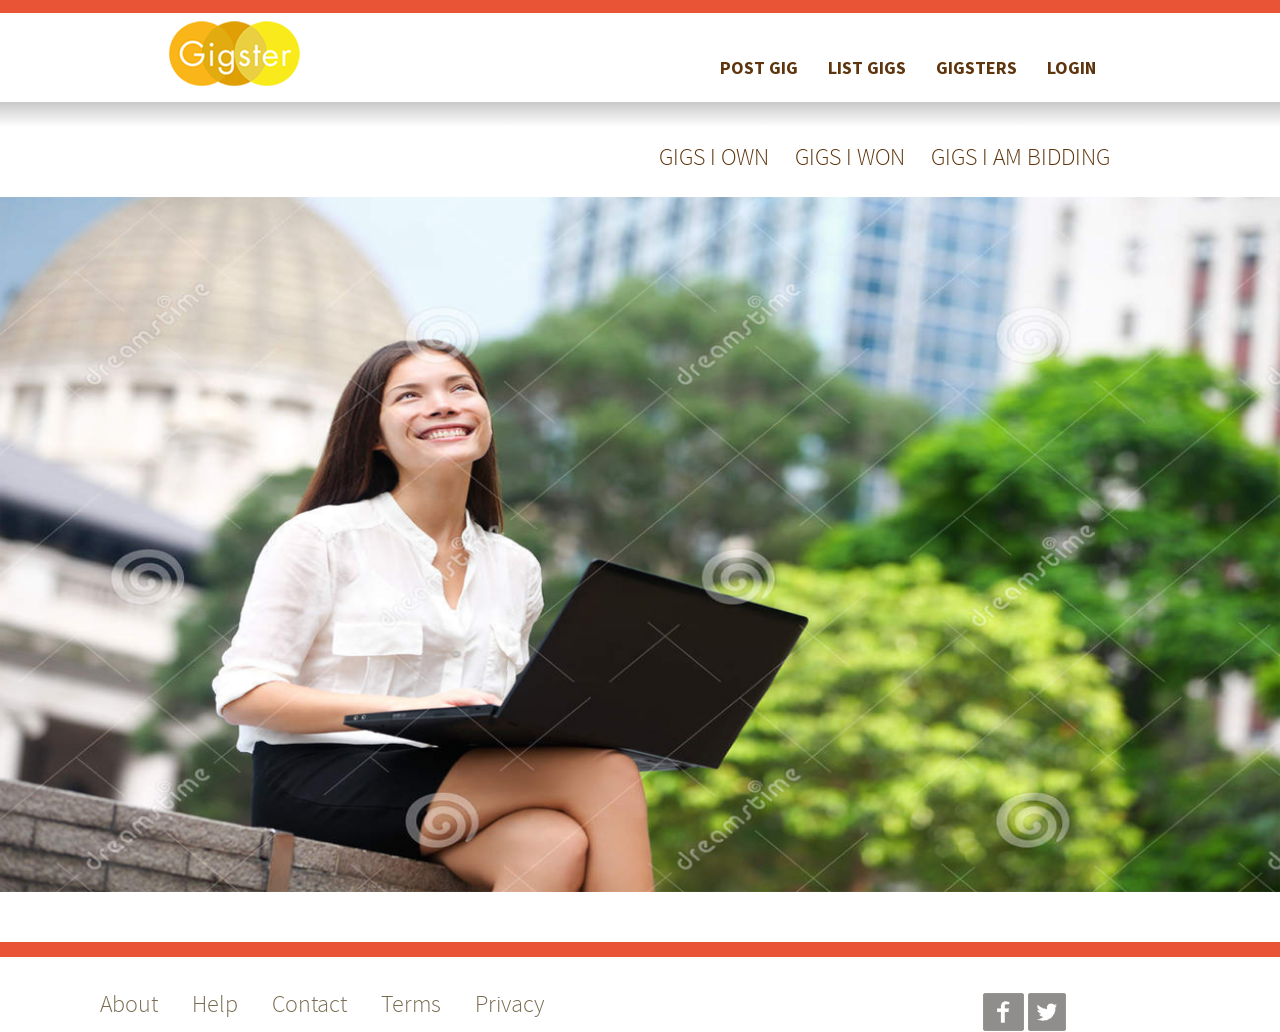
<file: web/index.html>
<!DOCTYPE html>
<html lang="en">
  <head>
    <meta charset="utf-8">
    <meta http-equiv="X-UA-Compatible" content="IE=edge">
    <meta name="viewport" content="width=device-width, initial-scale=1">
    <title>Home</title>

    <!-- Bootstrap -->   
    <link href='http://fonts.googleapis.com/css?family=Source+Sans+Pro:700' rel='stylesheet' type='text/css'>
    <link href="css/bootstrap.min.css" rel="stylesheet"> 
     <link href="css/style.css" rel="stylesheet">  
      <link href="styles/glDatePicker.default.css" rel="stylesheet" type="text/css">

    <!-- HTML5 Shim and Respond.js IE8 support of HTML5 elements and media queries -->
    <!-- WARNING: Respond.js doesn't work if you view the page via file:// -->
    <!--[if lt IE 9]>
      <script src="https://oss.maxcdn.com/html5shiv/3.7.2/html5shiv.min.js"></script>
      <script src="https://oss.maxcdn.com/respond/1.4.2/respond.min.js"></script>
    <![endif]-->
  </head>
  <body>
    <header>      
      <div class="container">
        <div class="row">
          <div class="col-md-4">
            <a href="index.html"><img src="images/logo.png"></a>
          </div>
          <div class="col-md-8">
              <div class="collapse navbar-collapse" id="bs-example-navbar-collapse-1">
                <ul class="nav navbar-nav navbar-right">
                      <li><a data-toggle="modal" href="#postgigmodel">POST GIG</a></li>
                      <li><a href="giglist.html">LIST GIGS</a></li>
                      <li><a href="gigsters.html">GIGSTERS</a></li>
                      <li><a data-toggle="modal" href="#loginmodel" >LOGIN</a></li>                                            
                 </ul>
              </div>
          </div>
          <div class="clearfix"></div> 
        </div>
      </div>
    </header>
        <div id="grad"></div>
    <section class="container">
      <ul id="profilemenu">
        <li><a href="mygigs-Bidding.html">GIGS I OWN</a></li>
        <li><a href="myassignment.html">GIGS I WON</a></li>
        <li><a href="profile.html">GIGS I AM BIDDING</a></li>                              
      </ul>

    </section>


    <div id="imgback">
      <img src="images/womenlap.jpg">
    </div>

<!-- start postgig popup -->
    <!-- Modal code -->

   <!--  <button class="btn btn-primary" data-toggle="modal" data-target=".bs-example-modal-lg">Large modal</button>
 -->
  <div id="postgigmodel" class="modal fade  bs-example-modal-lg modelw " tabindex="-1" role="dialog" aria-labelledby="postgigmodel" aria-hidden="true">
    <div class="modal-dialog modal-lg">
      <div class="modal-content">
      
        <section class="postgigform ">                       
         <h2 id="login1">Post a Gig </h2>    
            <h2 class="source">Post a new Gig for free. Invite Gigsters to bid on your gig.</h2>                          
            
          <form class="form-horizontal postgigforminner " role="form">
            <div class="form-group">
              <label for="creategig" class="col-sm-2 control-label labelb">Title</label>
              <div class="col-sm-10"> 
                <input type="text" class="form-control" id="creategig" placeholder="Looking for a marriage photographer" >
              </div>
            </div>
            <div class="form-group">
              <label for="gigdescription" class="col-sm-2 control-label dis ">Description</label>
              <div class="col-sm-10">
                <textarea class="form-control" id="gigdescription" placeholder="Describe your gig" row="5" column="10"></textarea>  
              </div>
            </div>
            <h2 class="loginlead"> Would you like the job to be hourly or fixed ?</h2>
            <div class="form-group">
              <div class=" col-sm-10 ">
                <label class="radio-inline">
                  <input type="radio" name="inlineRadioOptions"  value="option1"> Hourly
                </label>
                <label class="radio-inline">
                  <input type="radio" name="inlineRadioOptions"  value="option2">Fixed Price
                </label>                
              </div>
            </div>
            <h2 class="loginlead">Whats the best hourly pricing you intend to pay ?</h2>
            <div class="form-group">
              <div class="col-sm-10">
                <input style="width:30%" type="text" class="form-control"  placeholder="">
              </div>
            </div>
            <h2 class="loginlead">Enter expiry date of your Gig</h2>
            <input type="text" id="mydate" gldp-id="mydate" style="width:30%" />
   					 <div gldp-el="mydate"
         					style="width:400px; height:300px; position:absolute; top:70px; left:100px;">
   					 </div>

            <h2 class="loginlead"> Would you like to invite any Gigster’s for your project ?</h2>
            <div class="form-group">
              <div class="col-sm-10 ">
                <label class="radio-inline">
                  <input type="radio" name="inlineRadioOptions"  value="option1"> Yes
                </label>
                <label class="radio-inline">
                  <input type="radio" name="inlineRadioOptions"  value="option2">No
                </label>                   
              </div>            
              </div>
               <button type="submit" class="btn btn-warning">Post Gig</button>
            </div>


            <div class="form-group submit">
              <div class="col-sm-offset-2 col-sm-10">

                
            </div>

          </form>
      
    </section>
      </div>
    </div>
  </div>

<!-- close postgig popup -->
<!-- start login popup -->
    <div id="loginmodel" class="modal fade  bs-example-modal-lg" tabindex="-1" role="dialog" aria-labelledby="postgigmodel" aria-hidden="true">
      <div class="modal-dialog modal-lg">
        <div class="modal-content">          
    <div class="container modelb">
      <div class="row loginxyz">
      <h2 id="login">Login </h2>    
            <h2 class="socialacc create1">Create an account using any of your social profiles.</h2>
            <h2 class="socialacc">Sign Up for a free account Now.</h2>

          <div class="col-md-12">
           <div id="logjpg"><img src="images/page1.jpg"></div>
          </div>
          </div> 
  </div>
</div>
</div>
</div>
<!-- close login popup -->
    <footer>
      <div>
          <div class="col-md-8">              
                    <ul class="footernav">
                          <li><a href="#">About</a></li>
                          <li><a href="#">Help</a></li>
                          <li><a href="#">Contact</a></li>
                          <li><a href="#">Terms</a></li>
                          <li><a href="#">Privacy</a></li>                      
                     </ul>             
          </div>        
              <div class="col-md-4">  
                 <div id="footerimages">
                  <img src="images/facebook.png">  <img src="images/twitter.png">
                 </div>        
              </div>          
       </div>
    </footer>

  <!-- jQuery (necessary for Bootstrap's JavaScript plugins) -->
    
    <!-- Include all compiled plugins (below), or include individual files as needed -->
    <script src="js/jquery.min.js"></script>
    <script src="js/bootstrap.min.js"></script>
    <script src="glDatePicker.min.js"></script>

    <script type="text/javascript">
        $(window).load(function()
        {
            $('input').glDatePicker();
        });
    </script>
  </body>
</html>
</file>
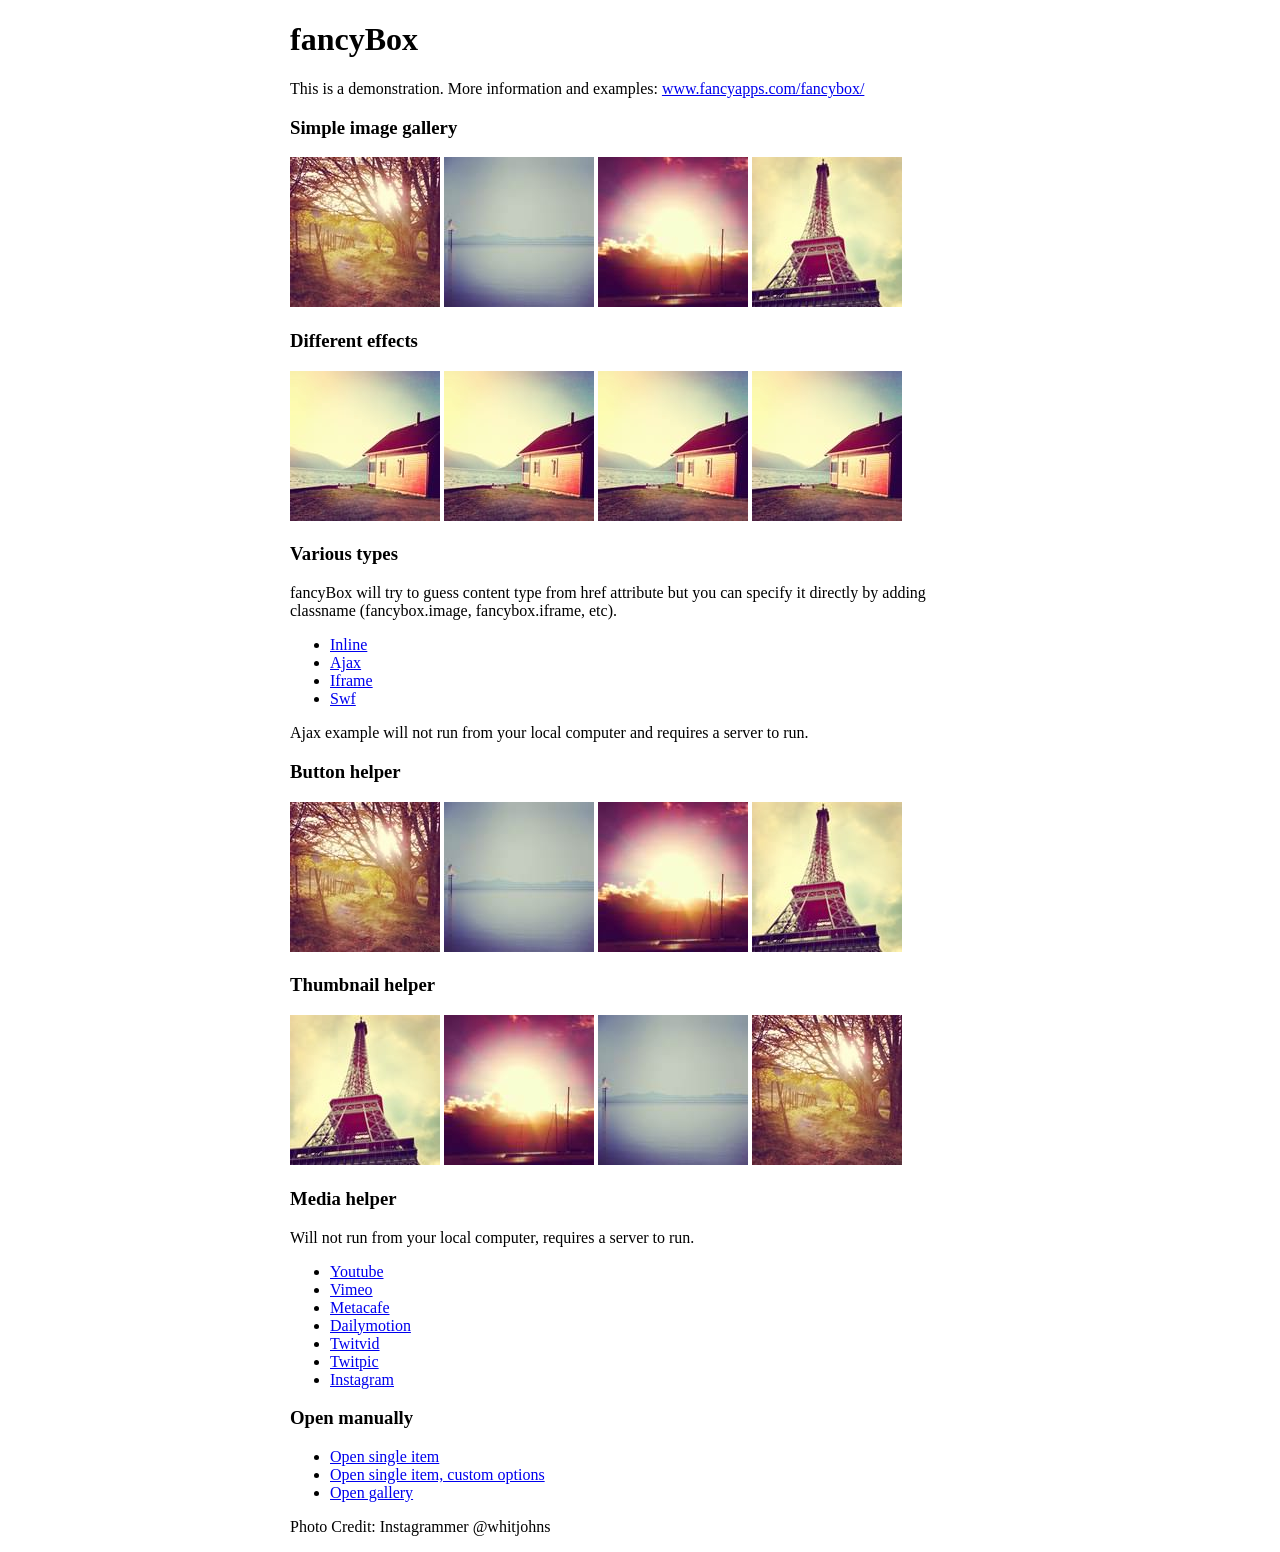
<file: js/plugins/fancybox/demo/index.html>
<!DOCTYPE html>
<html>
<head>
	<title>fancyBox - Fancy jQuery Lightbox Alternative | Demonstration</title>
	<meta http-equiv="Content-Type" content="text/html; charset=UTF-8" />

	<!-- Add jQuery library -->
	<script type="text/javascript" src="../lib/jquery-1.10.1.min.js"></script>

	<!-- Add mousewheel plugin (this is optional) -->
	<script type="text/javascript" src="../lib/jquery.mousewheel-3.0.6.pack.js"></script>

	<!-- Add fancyBox main JS and CSS files -->
	<script type="text/javascript" src="../source/jquery.fancybox.js?v=2.1.5"></script>
	<link rel="stylesheet" type="text/css" href="../source/jquery.fancybox.css?v=2.1.5" media="screen" />

	<!-- Add Button helper (this is optional) -->
	<link rel="stylesheet" type="text/css" href="../source/helpers/jquery.fancybox-buttons.css?v=1.0.5" />
	<script type="text/javascript" src="../source/helpers/jquery.fancybox-buttons.js?v=1.0.5"></script>

	<!-- Add Thumbnail helper (this is optional) -->
	<link rel="stylesheet" type="text/css" href="../source/helpers/jquery.fancybox-thumbs.css?v=1.0.7" />
	<script type="text/javascript" src="../source/helpers/jquery.fancybox-thumbs.js?v=1.0.7"></script>

	<!-- Add Media helper (this is optional) -->
	<script type="text/javascript" src="../source/helpers/jquery.fancybox-media.js?v=1.0.6"></script>

	<script type="text/javascript">
		$(document).ready(function() {
			/*
			 *  Simple image gallery. Uses default settings
			 */

			$('.fancybox').fancybox();

			/*
			 *  Different effects
			 */

			// Change title type, overlay closing speed
			$(".fancybox-effects-a").fancybox({
				helpers: {
					title : {
						type : 'outside'
					},
					overlay : {
						speedOut : 0
					}
				}
			});

			// Disable opening and closing animations, change title type
			$(".fancybox-effects-b").fancybox({
				openEffect  : 'none',
				closeEffect	: 'none',

				helpers : {
					title : {
						type : 'over'
					}
				}
			});

			// Set custom style, close if clicked, change title type and overlay color
			$(".fancybox-effects-c").fancybox({
				wrapCSS    : 'fancybox-custom',
				closeClick : true,

				openEffect : 'none',

				helpers : {
					title : {
						type : 'inside'
					},
					overlay : {
						css : {
							'background' : 'rgba(238,238,238,0.85)'
						}
					}
				}
			});

			// Remove padding, set opening and closing animations, close if clicked and disable overlay
			$(".fancybox-effects-d").fancybox({
				padding: 0,

				openEffect : 'elastic',
				openSpeed  : 150,

				closeEffect : 'elastic',
				closeSpeed  : 150,

				closeClick : true,

				helpers : {
					overlay : null
				}
			});

			/*
			 *  Button helper. Disable animations, hide close button, change title type and content
			 */

			$('.fancybox-buttons').fancybox({
				openEffect  : 'none',
				closeEffect : 'none',

				prevEffect : 'none',
				nextEffect : 'none',

				closeBtn  : false,

				helpers : {
					title : {
						type : 'inside'
					},
					buttons	: {}
				},

				afterLoad : function() {
					this.title = 'Image ' + (this.index + 1) + ' of ' + this.group.length + (this.title ? ' - ' + this.title : '');
				}
			});


			/*
			 *  Thumbnail helper. Disable animations, hide close button, arrows and slide to next gallery item if clicked
			 */

			$('.fancybox-thumbs').fancybox({
				prevEffect : 'none',
				nextEffect : 'none',

				closeBtn  : false,
				arrows    : false,
				nextClick : true,

				helpers : {
					thumbs : {
						width  : 50,
						height : 50
					}
				}
			});

			/*
			 *  Media helper. Group items, disable animations, hide arrows, enable media and button helpers.
			*/
			$('.fancybox-media')
				.attr('rel', 'media-gallery')
				.fancybox({
					openEffect : 'none',
					closeEffect : 'none',
					prevEffect : 'none',
					nextEffect : 'none',

					arrows : false,
					helpers : {
						media : {},
						buttons : {}
					}
				});

			/*
			 *  Open manually
			 */

			$("#fancybox-manual-a").click(function() {
				$.fancybox.open('1_b.jpg');
			});

			$("#fancybox-manual-b").click(function() {
				$.fancybox.open({
					href : 'iframe.html',
					type : 'iframe',
					padding : 5
				});
			});

			$("#fancybox-manual-c").click(function() {
				$.fancybox.open([
					{
						href : '1_b.jpg',
						title : 'My title'
					}, {
						href : '2_b.jpg',
						title : '2nd title'
					}, {
						href : '3_b.jpg'
					}
				], {
					helpers : {
						thumbs : {
							width: 75,
							height: 50
						}
					}
				});
			});


		});
	</script>
	<style type="text/css">
		.fancybox-custom .fancybox-skin {
			box-shadow: 0 0 50px #222;
		}

		body {
			max-width: 700px;
			margin: 0 auto;
		}
	</style>
</head>
<body>
	<h1>fancyBox</h1>

	<p>This is a demonstration. More information and examples: <a href="http://fancyapps.com/fancybox/">www.fancyapps.com/fancybox/</a></p>

	<h3>Simple image gallery</h3>
	<p>
		<a class="fancybox" href="1_b.jpg" data-fancybox-group="gallery" title="Lorem ipsum dolor sit amet"><img src="1_s.jpg" alt="" /></a>

		<a class="fancybox" href="2_b.jpg" data-fancybox-group="gallery" title="Etiam quis mi eu elit temp"><img src="2_s.jpg" alt="" /></a>

		<a class="fancybox" href="3_b.jpg" data-fancybox-group="gallery" title="Cras neque mi, semper leon"><img src="3_s.jpg" alt="" /></a>

		<a class="fancybox" href="4_b.jpg" data-fancybox-group="gallery" title="Sed vel sapien vel sem uno"><img src="4_s.jpg" alt="" /></a>
	</p>

	<h3>Different effects</h3>
	<p>
		<a class="fancybox-effects-a" href="5_b.jpg" title="Lorem ipsum dolor sit amet, consectetur adipiscing elit"><img src="5_s.jpg" alt="" /></a>

		<a class="fancybox-effects-b" href="5_b.jpg" title="Lorem ipsum dolor sit amet, consectetur adipiscing elit"><img src="5_s.jpg" alt="" /></a>

		<a class="fancybox-effects-c" href="5_b.jpg" title="Lorem ipsum dolor sit amet, consectetur adipiscing elit"><img src="5_s.jpg" alt="" /></a>

		<a class="fancybox-effects-d" href="5_b.jpg" title="Lorem ipsum dolor sit amet, consectetur adipiscing elit"><img src="5_s.jpg" alt="" /></a>
	</p>

	<h3>Various types</h3>
	<p>
		fancyBox will try to guess content type from href attribute but you can specify it directly by adding classname (fancybox.image, fancybox.iframe, etc).
	</p>
	<ul>
		<li><a class="fancybox" href="#inline1" title="Lorem ipsum dolor sit amet">Inline</a></li>
		<li><a class="fancybox fancybox.ajax" href="ajax.txt">Ajax</a></li>
		<li><a class="fancybox fancybox.iframe" href="iframe.html">Iframe</a></li>
		<li><a class="fancybox" href="http://www.adobe.com/jp/events/cs3_web_edition_tour/swfs/perform.swf">Swf</a></li>
	</ul>

	<div id="inline1" style="width:400px;display: none;">
		<h3>Etiam quis mi eu elit</h3>
		<p>
			Lorem ipsum dolor sit amet, consectetur adipiscing elit. Etiam quis mi eu elit tempor facilisis id et neque. Nulla sit amet sem sapien. Vestibulum imperdiet porta ante ac ornare. Nulla et lorem eu nibh adipiscing ultricies nec at lacus. Cras laoreet ultricies sem, at blandit mi eleifend aliquam. Nunc enim ipsum, vehicula non pretium varius, cursus ac tortor. Vivamus fringilla congue laoreet. Quisque ultrices sodales orci, quis rhoncus justo auctor in. Phasellus dui eros, bibendum eu feugiat ornare, faucibus eu mi. Nunc aliquet tempus sem, id aliquam diam varius ac. Maecenas nisl nunc, molestie vitae eleifend vel, iaculis sed magna. Aenean tempus lacus vitae orci posuere porttitor eget non felis. Donec lectus elit, aliquam nec eleifend sit amet, vestibulum sed nunc.
		</p>
	</div>

	<p>
		Ajax example will not run from your local computer and requires a server to run.
	</p>

	<h3>Button helper</h3>
	<p>
		<a class="fancybox-buttons" data-fancybox-group="button" href="1_b.jpg"><img src="1_s.jpg" alt="" /></a>

		<a class="fancybox-buttons" data-fancybox-group="button" href="2_b.jpg"><img src="2_s.jpg" alt="" /></a>

		<a class="fancybox-buttons" data-fancybox-group="button" href="3_b.jpg"><img src="3_s.jpg" alt="" /></a>

		<a class="fancybox-buttons" data-fancybox-group="button" href="4_b.jpg"><img src="4_s.jpg" alt="" /></a>
	</p>

	<h3>Thumbnail helper</h3>
	<p>
		<a class="fancybox-thumbs" data-fancybox-group="thumb" href="4_b.jpg"><img src="4_s.jpg" alt="" /></a>

		<a class="fancybox-thumbs" data-fancybox-group="thumb" href="3_b.jpg"><img src="3_s.jpg" alt="" /></a>

		<a class="fancybox-thumbs" data-fancybox-group="thumb" href="2_b.jpg"><img src="2_s.jpg" alt="" /></a>

		<a class="fancybox-thumbs" data-fancybox-group="thumb" href="1_b.jpg"><img src="1_s.jpg" alt="" /></a>
	</p>

	<h3>Media helper</h3>
	<p>
		Will not run from your local computer, requires a server to run.
	</p>

	<ul>
		<li><a class="fancybox-media" href="http://www.youtube.com/watch?v=opj24KnzrWo">Youtube</a></li>
		<li><a class="fancybox-media" href="http://vimeo.com/47480346">Vimeo</a></li>
		<li><a class="fancybox-media" href="http://www.metacafe.com/watch/7635964/">Metacafe</a></li>
		<li><a class="fancybox-media" href="http://www.dailymotion.com/video/xoeylt_electric-guest-this-head-i-hold_music">Dailymotion</a></li>
		<li><a class="fancybox-media" href="http://twitvid.com/QY7MD">Twitvid</a></li>
		<li><a class="fancybox-media" href="http://twitpic.com/7p93st">Twitpic</a></li>
		<li><a class="fancybox-media" href="http://instagr.am/p/IejkuUGxQn">Instagram</a></li>
	</ul>

	<h3>Open manually</h3>
	<ul>
		<li><a id="fancybox-manual-a" href="javascript:;">Open single item</a></li>
		<li><a id="fancybox-manual-b" href="javascript:;">Open single item, custom options</a></li>
		<li><a id="fancybox-manual-c" href="javascript:;">Open gallery</a></li>
	</ul>

	<p>
		Photo Credit: Instagrammer @whitjohns
	</p>
</body>
</html>
</file>
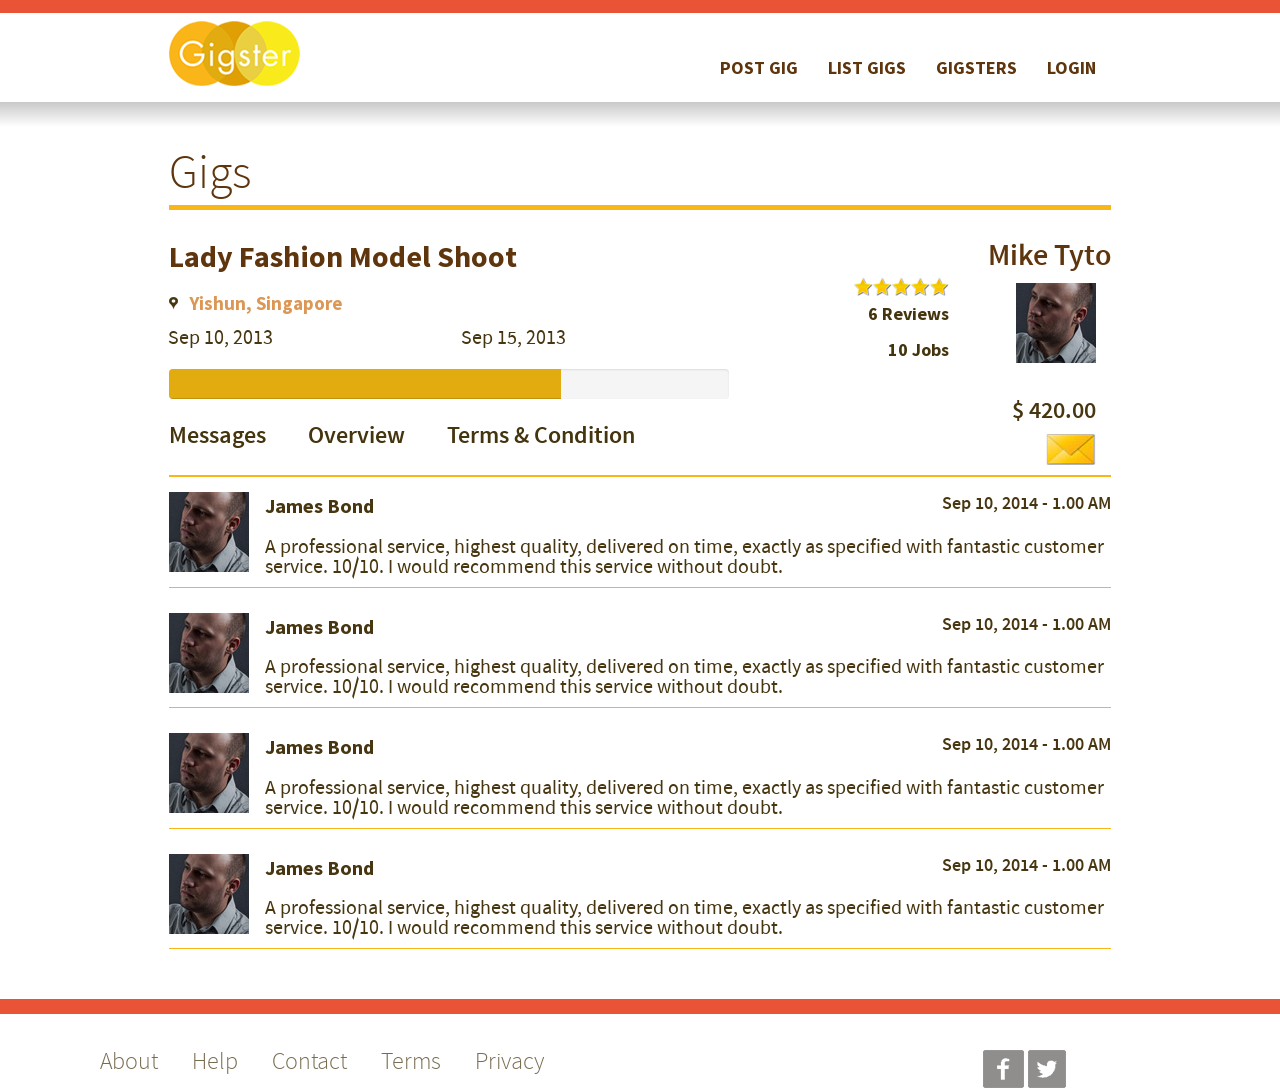
<file: web/assignment.html>
<!DOCTYPE html>
<html lang="en">
  <head>
    <meta charset="utf-8">
    <meta http-equiv="X-UA-Compatible" content="IE=edge">
    <meta name="viewport" content="width=device-width, initial-scale=1">
    <title>Assignment-details</title>

    <!-- Bootstrap -->   
    <link href='http://fonts.googleapis.com/css?family=Source+Sans+Pro:700' rel='stylesheet' type='text/css'>
    <link href="css/bootstrap.min.css" rel="stylesheet"> 
     <link href="css/style.css" rel="stylesheet">  

    <!-- HTML5 Shim and Respond.js IE8 support of HTML5 elements and media queries -->
    <!-- WARNING: Respond.js doesn't work if you view the page via file:// -->
    <!--[if lt IE 9]>
      <script src="https://oss.maxcdn.com/html5shiv/3.7.2/html5shiv.min.js"></script>
      <script src="https://oss.maxcdn.com/respond/1.4.2/respond.min.js"></script>
    <![endif]-->
  </head>
  <body>
    <header>      
      <div class="container">
        <div class="row">
          <div class="col-md-4">
            <img src="images/logo.png">
          </div>
          <div class="col-md-8">
              <div class="collapse navbar-collapse" id="bs-example-navbar-collapse-1">
                <ul class="nav navbar-nav navbar-right">
                      <li class="active"><a href="#">POST GIG</a></li>
                      <li><a href="#">LIST GIGS</a></li>
                      <li><a href="http://gigster2.fountaintechies.com/gigsters.html">GIGSTERS</a></li>
                      <li><a href="#">LOGIN</a></li>                      
                 </ul>
              </div>
          </div>
          <div class="clearfix"></div> 
        </div>
      </div>
    </header>
    <div id="grad"></div>

    <section class="container">
      <h2 id="giglog">Gigs</h2>
      
      <div class="row">
         <div class="col-md-8">
            <h2 id="giglisth2">Lady Fashion Model Shoot</h2>
            <h2 id="map">Yishun, Singapore</h2>
              <div class="col-md-4"><span id="datefirst">Sep 10, 2013</span></div>
              <div class="col-md-8"><span id="datesecond">Sep 15, 2013<span></div> 
               <div class="progress progressbar">
             <div class="progress-bar" role="progressbar" aria-valuenow="100" aria-valuemin="0" aria-valuemax="100" style="width: 70%;">
                <span class="sr-only">100% Complete</span>
             </div>
         </div>
              <span class="threeword">Messages</span><span class="threeword">Overview</span><span class="threeword">Terms & Condition</span>          
          </div>
         <div class="col-md-4 giginnerimg">
                 <h2 class="mikename">Mike Tyto</h2>

              <div class="col-md-6 start">
                   <img src="images/star.png">
                   <h4>6 Reviews</h4>
                   <h4>10 Jobs</h4>
              </div>
              <div class="col-md-6">                 
                   <img src="images/person1.jpg">
                    <h4 id="assigndoller">$ 420.00</h4>
                    <img src="images/mail.jpg">
              </div>

            <!-- <button type="button" class="btn btn-warning">Bid</button>     -->       
         </div>
         <div class="clearline"></div>
      </div>  
      <div class="row firstdinner">
        <div class="col-md-1">
          <img src="images/person1.jpg">
        </div>
        <div class="col-md-11">
         <span id="bond">James Bond</span> <span class="h3inner">Sep 10, 2014 - 1.00 AM</span>
         <p class="james">A professional service, highest quality, delivered on time, exactly as specified 
          with fantastic customer service. 10/10. I would recommend this service without doubt.</p> 
        </div>
         <div class="clearfirst"></div>
      </div>  
      <div class="row secondinner">
        <div class="col-md-1">
          <img src="images/person1.jpg">
        </div>
        <div class="col-md-11">
         <span id="bond">James Bond</span> <span class="h3inner">Sep 10, 2014 - 1.00 AM</span>
         <p class="james">A professional service, highest quality, delivered on time, exactly as specified 
          with fantastic customer service. 10/10. I would recommend this service without doubt.</p> 
        </div>
         <div class="clearfirst"></div>
      </div>
       <div class="row secondinner">
        <div class="col-md-1">
          <img src="images/person1.jpg">
        </div>
        <div class="col-md-11">
         <span id="bond">James Bond</span> <span class="h3inner">Sep 10, 2014 - 1.00 AM</span>
         <p class="james">A professional service, highest quality, delivered on time, exactly as specified 
          with fantastic customer service. 10/10. I would recommend this service without doubt.</p> 
        </div>
         <div class="clearfirst"></div>
      </div>
       <div class="row secondinner">
        <div class="col-md-1">
          <img src="images/person1.jpg">
        </div>
        <div class="col-md-11">
         <span id="bond">James Bond</span> <span class="h3inner">Sep 10, 2014 - 1.00 AM</span>
         <p class="james">A professional service, highest quality, delivered on time, exactly as specified 
          with fantastic customer service. 10/10. I would recommend this service without doubt.</p> 
        </div>
         <div class="clearfirst"></div>
      </div>


    </section>

    <footer>
          <div>
              <div class="col-md-8">              
                        <ul class="footernav">
                              <li><a href="#">About</a></li>
                              <li><a href="#">Help</a></li>
                              <li><a href="#">Contact</a></li>
                              <li><a href="#">Terms</a></li>
                              <li><a href="#">Privacy</a></li>                      
                         </ul>              
              </div>        
                  <div class="col-md-4">  
                     <div id="footerimages">
                      <img src="images/facebook.png">  <img src="images/twitter.png">
                     </div>        
                  </div>          
          </div>
    </footer>

    <!-- jQuery (necessary for Bootstrap's JavaScript plugins) -->
    
    <!-- Include all compiled plugins (below), or include individual files as needed -->
    <script src="js/jquery.min.js"></script>
    <script src="js/bootstrap.min.js"></script>
  </body>
</html>
</file>
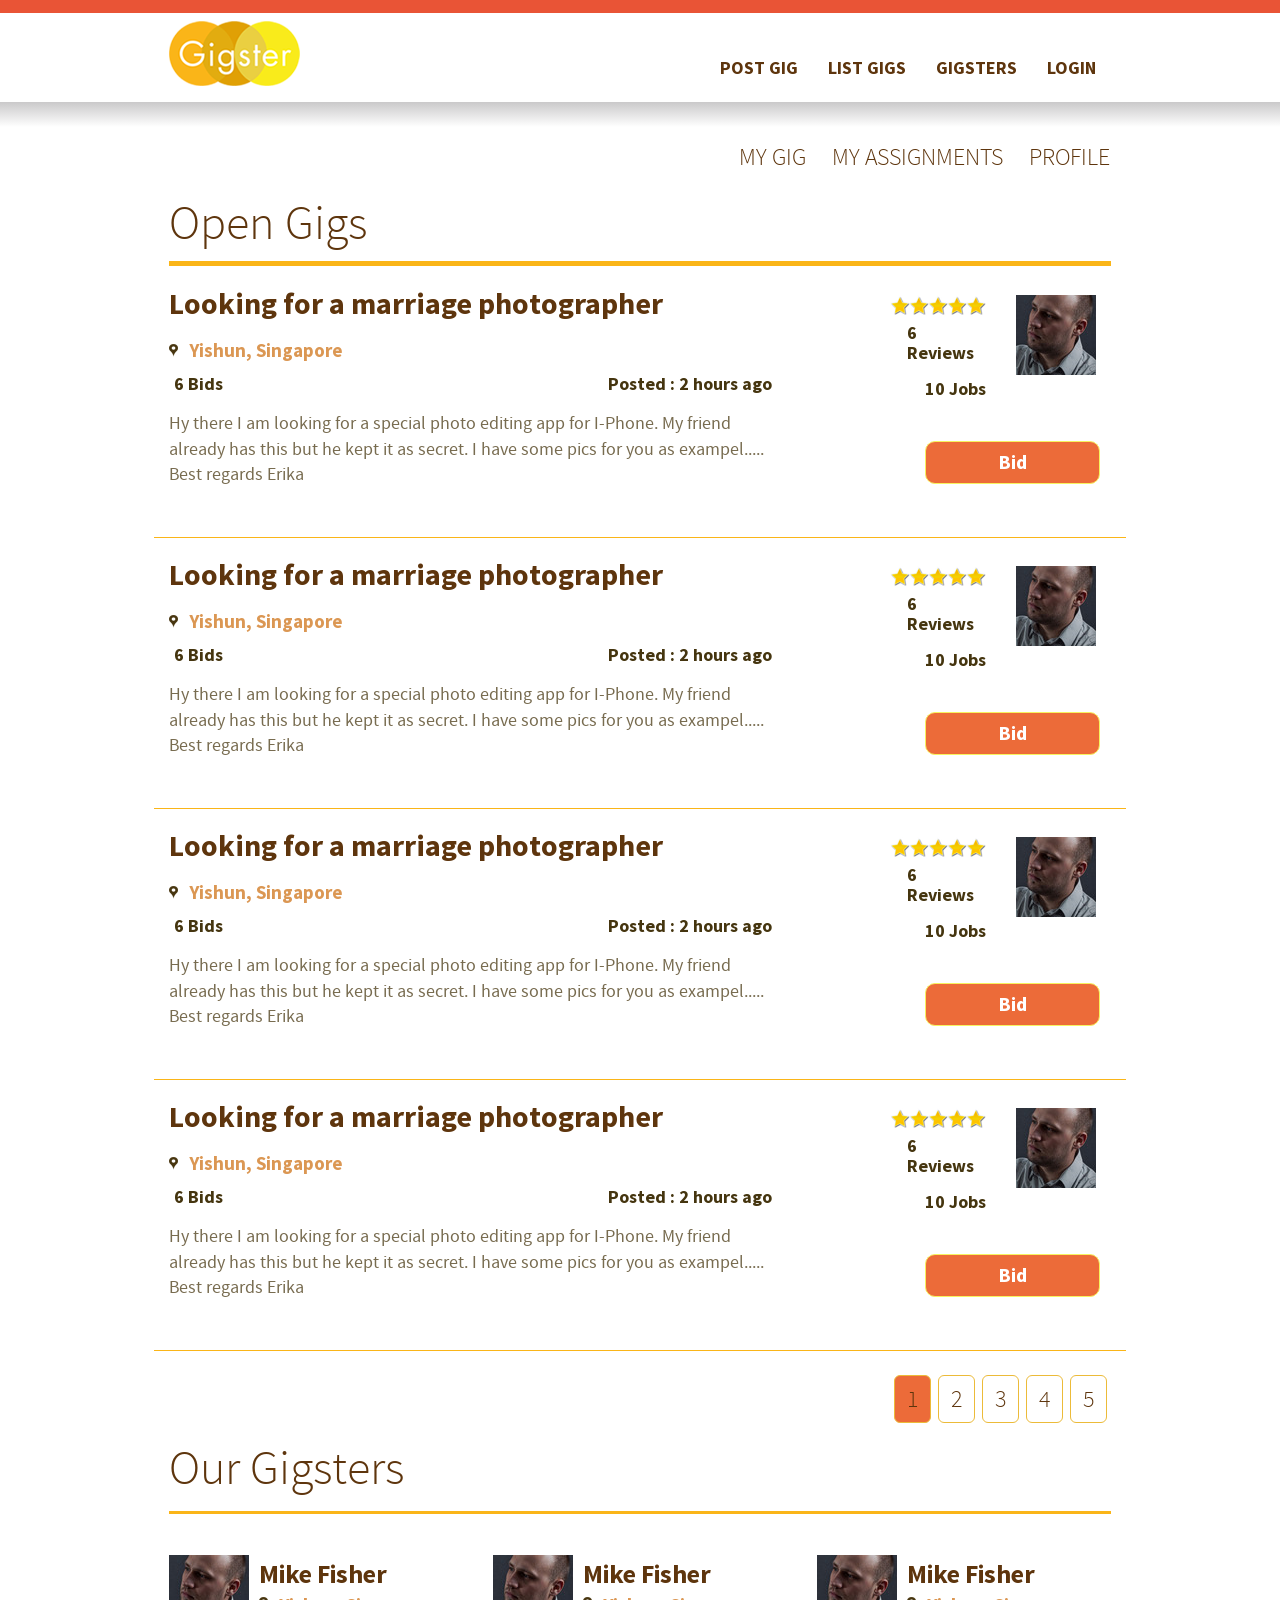
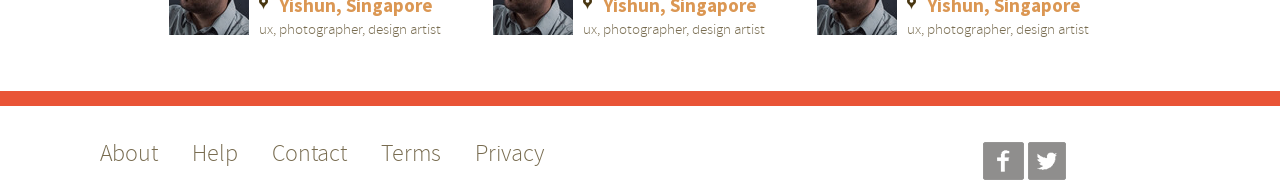
<file: web/bidnow.html>
<!DOCTYPE html>
<html lang="en">
  <head>
    <meta charset="utf-8">
    <meta http-equiv="X-UA-Compatible" content="IE=edge">
    <meta name="viewport" content="width=device-width, initial-scale=1">
    <title>Home</title>

    <!-- Bootstrap -->   
    <link href='http://fonts.googleapis.com/css?family=Source+Sans+Pro:700' rel='stylesheet' type='text/css'>
    <link href="css/bootstrap.min.css" rel="stylesheet"> 
     <link href="css/style.css" rel="stylesheet">  

     <link href="styles/glDatePicker.default.css" rel="stylesheet" type="text/css">

    <!-- HTML5 Shim and Respond.js IE8 support of HTML5 elements and media queries -->
    <!-- WARNING: Respond.js doesn't work if you view the page via file:// -->
    <!--[if lt IE 9]>
      <script src="https://oss.maxcdn.com/html5shiv/3.7.2/html5shiv.min.js"></script>
      <script src="https://oss.maxcdn.com/respond/1.4.2/respond.min.js"></script>
    <![endif]-->
  </head>
  <body>
    <header>      
      <div class="container">
        <div class="row">
          <div class="col-md-4">
            <a href="index.html"><img src="images/logo.png"></a>
          </div>
          <div class="col-md-8">
              <div class="collapse navbar-collapse" id="bs-example-navbar-collapse-1">
                <ul class="nav navbar-nav navbar-right">
                      <li><a data-toggle="modal" href="#postgigmodel">POST GIG</a></li>
                      <li><a href="giglist.html">LIST GIGS</a></li>
                      <li><a href="gigsters.html">GIGSTERS</a></li>
                      <li><a data-toggle="modal" href="#loginmodel" >LOGIN</a></li>                                            
                 </ul>
              </div>
          </div>
          <div class="clearfix"></div> 
        </div>
      </div>
    </header>
        <div id="grad"></div>
    <section class="container">
      <ul id="profilemenu">
        <li><a href="mygigs-Bidding.html">MY GIG</a></li>
        <li><a href="myassignment.html">MY ASSIGNMENTS</a></li>
        <li><a href="profile.html">PROFILE</a></li>                              
      </ul>

    </section>

<section class="container">
      <h2 id="logingigster1">Open Gigs</h2>
      <div class="row firstrow">
         <div class="col-md-8">
            <h2 id="giglisth2">Looking for a marriage photographer</h2>
            <h2 id="map">Yishun, Singapore</h2>
              <div class="col-md-4"><span id="bid">6 Bids</span></div>
              <div class="col-md-8"><span class="bid">Posted : 2 hours ago<span></div>
              <p id="gigpara">Hy there I am looking for a special photo editing app for I-Phone. My friend already
                  has this but he kept it as secret. I have some pics for you as exampel..... 
                  Best regards Erika</p>
          </div>
         <div class="col-md-4 giginnerimg gigimg">
              <div class="col-md-6">
                   <img src="images/star.png">
                   <h4>6 Reviews</h4>
                   <h4>10 Jobs</h4>
              </div>
              <div class="col-md-6">
                   <img src="images/person1.jpg">
              </div>
            <button type="button" class="btn btn-warning">Bid</button>           
         </div>
      </div>

      <div class="row firstrow">
         <div class="col-md-8">
            <h2 id="giglisth2">Looking for a marriage photographer</h2>
            <h2 id="map">Yishun, Singapore</h2>
              <div class="col-md-4"><span id="bid">6 Bids</span></div>
              <div class="col-md-8"><span class="bid">Posted : 2 hours ago<span></div>
              <p id="gigpara">Hy there I am looking for a special photo editing app for I-Phone. My friend already
                  has this but he kept it as secret. I have some pics for you as exampel..... 
                  Best regards Erika</p>
          </div>
         <div class="col-md-4 giginnerimg gigimg">
              <div class="col-md-6">
                   <img src="images/star.png">
                   <h4>6 Reviews</h4>
                   <h4>10 Jobs</h4>
              </div>
              <div class="col-md-6">
                   <img src="images/person1.jpg">
              </div>
            <button type="button" class="btn btn-warning">Bid</button>           
         </div>
      </div>

      <div class="row firstrow">
         <div class="col-md-8">
            <h2 id="giglisth2">Looking for a marriage photographer</h2>
            <h2 id="map">Yishun, Singapore</h2>
              <div class="col-md-4"><span id="bid">6 Bids</span></div>
              <div class="col-md-8"><span class="bid">Posted : 2 hours ago<span></div>
              <p id="gigpara">Hy there I am looking for a special photo editing app for I-Phone. My friend already
                  has this but he kept it as secret. I have some pics for you as exampel..... 
                  Best regards Erika</p>
          </div>
         <div class="col-md-4 giginnerimg gigimg">
              <div class="col-md-6">
                   <img src="images/star.png">
                   <h4>6 Reviews</h4>
                   <h4>10 Jobs</h4>
              </div>
              <div class="col-md-6">
                   <img src="images/person1.jpg">
              </div>
            <button type="button" class="btn btn-warning">Bid</button>           
         </div>
      </div>

      <div class="row firstrow">
         <div class="col-md-8">
            <h2 id="giglisth2">Looking for a marriage photographer</h2>
            <h2 id="map">Yishun, Singapore</h2>
              <div class="col-md-4"><span id="bid">6 Bids</span></div>
              <div class="col-md-8"><span class="bid">Posted : 2 hours ago<span></div>
              <p id="gigpara">Hy there I am looking for a special photo editing app for I-Phone. My friend already
                  has this but he kept it as secret. I have some pics for you as exampel..... 
                  Best regards Erika</p>
          </div>
         <div class="col-md-4 giginnerimg gigimg">
              <div class="col-md-6">
                   <img src="images/star.png">
                   <h4>6 Reviews</h4>
                   <h4>10 Jobs</h4>
              </div>
              <div class="col-md-6">
                   <img src="images/person1.jpg">
              </div>
            <button type="button" class="btn btn-warning">Bid</button>           
         </div>
      </div>
      <div class="lastpagination">
          <ul class="pagination">
            <li class="active"><a href="#">1 <span class="sr-only">(current)</span></a></li>
            <li><a href="#">2</a></li>
            <li><a href="#">3</a></li>
            <li><a href="#">4</a></li>
            <li><a href="#">5</a></li>
          </ul> 
      </div>
    </section>
    <section class="container giglast">
      <h2 id="login">Our Gigsters</h2>
      <div class="row">
         <div class="col-md-4">   
           <img src="images/person1.jpg">
           <div>
              <span>Mike Fisher</span>
              <span id="map">Yishun, Singapore</span>
              <span id="artist">ux, photographer, design artist</span>
           </div>           
         </div>
         <div class="col-md-4"> 
          <img src="images/person1.jpg">
           <div>
              <span>Mike Fisher</span>
              <span id="map">Yishun, Singapore</span>
              <span id="artist">ux, photographer, design artist</span>
           </div> 
         </div>
         <div class="col-md-4">
            <img src="images/person1.jpg">
           <div>
              <span>Mike Fisher</span>
              <span id="map">Yishun, Singapore</span>
              <span id="artist">ux, photographer, design artist</span>
           </div> 
         </div>
      </div>

    </section>


<!-- start postgig popup -->
    <!-- Modal code -->

   <!--  <button class="btn btn-primary" data-toggle="modal" data-target=".bs-example-modal-lg">Large modal</button>
 -->
  <div id="postgigmodel" class="modal fade  bs-example-modal-lg modelw " tabindex="-1" role="dialog" aria-labelledby="postgigmodel" aria-hidden="true">
    <div class="modal-dialog modal-lg">
      <div class="modal-content">
      
        <section class="postgigform ">                       
         <h2 id="login1">Post a Gig </h2>    
            <h2 class="source">Post a new Gig for free. Invite Gigsters to bid on your gig.</h2>                          
            
          <form class="form-horizontal postgigforminner " role="form">
            <div class="form-group">
              <label for="creategig" class="col-sm-2 control-label labelb">Title</label>
              <div class="col-sm-10"> 
                <input type="text" class="form-control" id="creategig" placeholder="Looking for a marriage photographer" >
              </div>
            </div>
            <div class="form-group">
              <label for="gigdescription" class="col-sm-2 control-label dis ">Description</label>
              <div class="col-sm-10">
                <textarea class="form-control" id="gigdescription" placeholder="Describe your gig" row="5" column="10"></textarea>  
              </div>
            </div>
            <h2 class="loginlead"> Would you like the job to be hourly or fixed ?</h2>
            <div class="form-group">
              <div class=" col-sm-10 ">
                <label class="radio-inline">
                  <input type="radio" name="inlineRadioOptions"  value="option1"> Hourly
                </label>
                <label class="radio-inline">
                  <input type="radio" name="inlineRadioOptions"  value="option2">Fixed Price
                </label>                
              </div>
            </div>
            <h2 class="loginlead">Whats the best hourly pricing you intend to pay ?</h2>
            <div class="form-group">
              <div class="col-sm-10">
                <input type="text" id="mydate" gldp-id="mydate" />
    <div gldp-el="mydate"
         style="width:400px; height:300px; position:absolute; top:70px; left:100px;">
    </div>
              </div>
            </div>
            <h2 class="loginlead"> Would you like to invite any Gigster’s for your project ?</h2>
            <div class="form-group">
              <div class="col-sm-10 ">
                <label class="radio-inline">
                  <input type="radio" name="inlineRadioOptions"  value="option1"> Yes
                </label>
                <label class="radio-inline">
                  <input type="radio" name="inlineRadioOptions"  value="option2">No
                </label>                   
              </div>            
              </div>
               <button type="submit" class="btn btn-warning">Post Gig</button>
            </div> 

            <div class="form-group submit">
              <div class="col-sm-offset-2 col-sm-10">
                
            </div>
          </form>
      
    </section>
      </div>
    </div>
  </div>

<!-- close postgig popup -->
<!-- start login popup -->
    <div id="loginmodel" class="modal fade  bs-example-modal-lg" tabindex="-1" role="dialog" aria-labelledby="postgigmodel" aria-hidden="true">
      <div class="modal-dialog modal-lg">
        <div class="modal-content">          
    <div class="container modelb">
      <div class="row loginxyz">
      <h2 id="login">Login </h2>    
            <h2 class="socialacc create1">Create an account using any of your social profiles.</h2>
            <h2 class="socialacc">Sign Up for a free account Now.</h2>

          <div class="col-md-12">
           <div id="logjpg"><img src="images/page1.jpg"></div>
          </div>
          </div> 
  </div>
</div>
</div>
</div>
<!-- close login popup -->
    <footer>
      <div>
          <div class="col-md-8">              
                    <ul class="footernav">
                          <li><a href="#">About</a></li>
                          <li><a href="#">Help</a></li>
                          <li><a href="#">Contact</a></li>
                          <li><a href="#">Terms</a></li>
                          <li><a href="#">Privacy</a></li>                      
                     </ul>             
          </div>        
              <div class="col-md-4">  
                 <div id="footerimages">
                  <img src="images/facebook.png">  <img src="images/twitter.png">
                 </div>        
              </div>          
       </div>
    </footer>

  <!-- jQuery (necessary for Bootstrap's JavaScript plugins) -->
    
    <!-- Include all compiled plugins (below), or include individual files as needed -->
    <script src="js/jquery.min.js"></script>
    <script src="js/bootstrap.min.js"></script>
    <script src="glDatePicker.min.js"></script>

    <script type="text/javascript">
        $(window).load(function()
        {
            $('input').glDatePicker();
        });
    </script>
  </body>
</html>
</file>
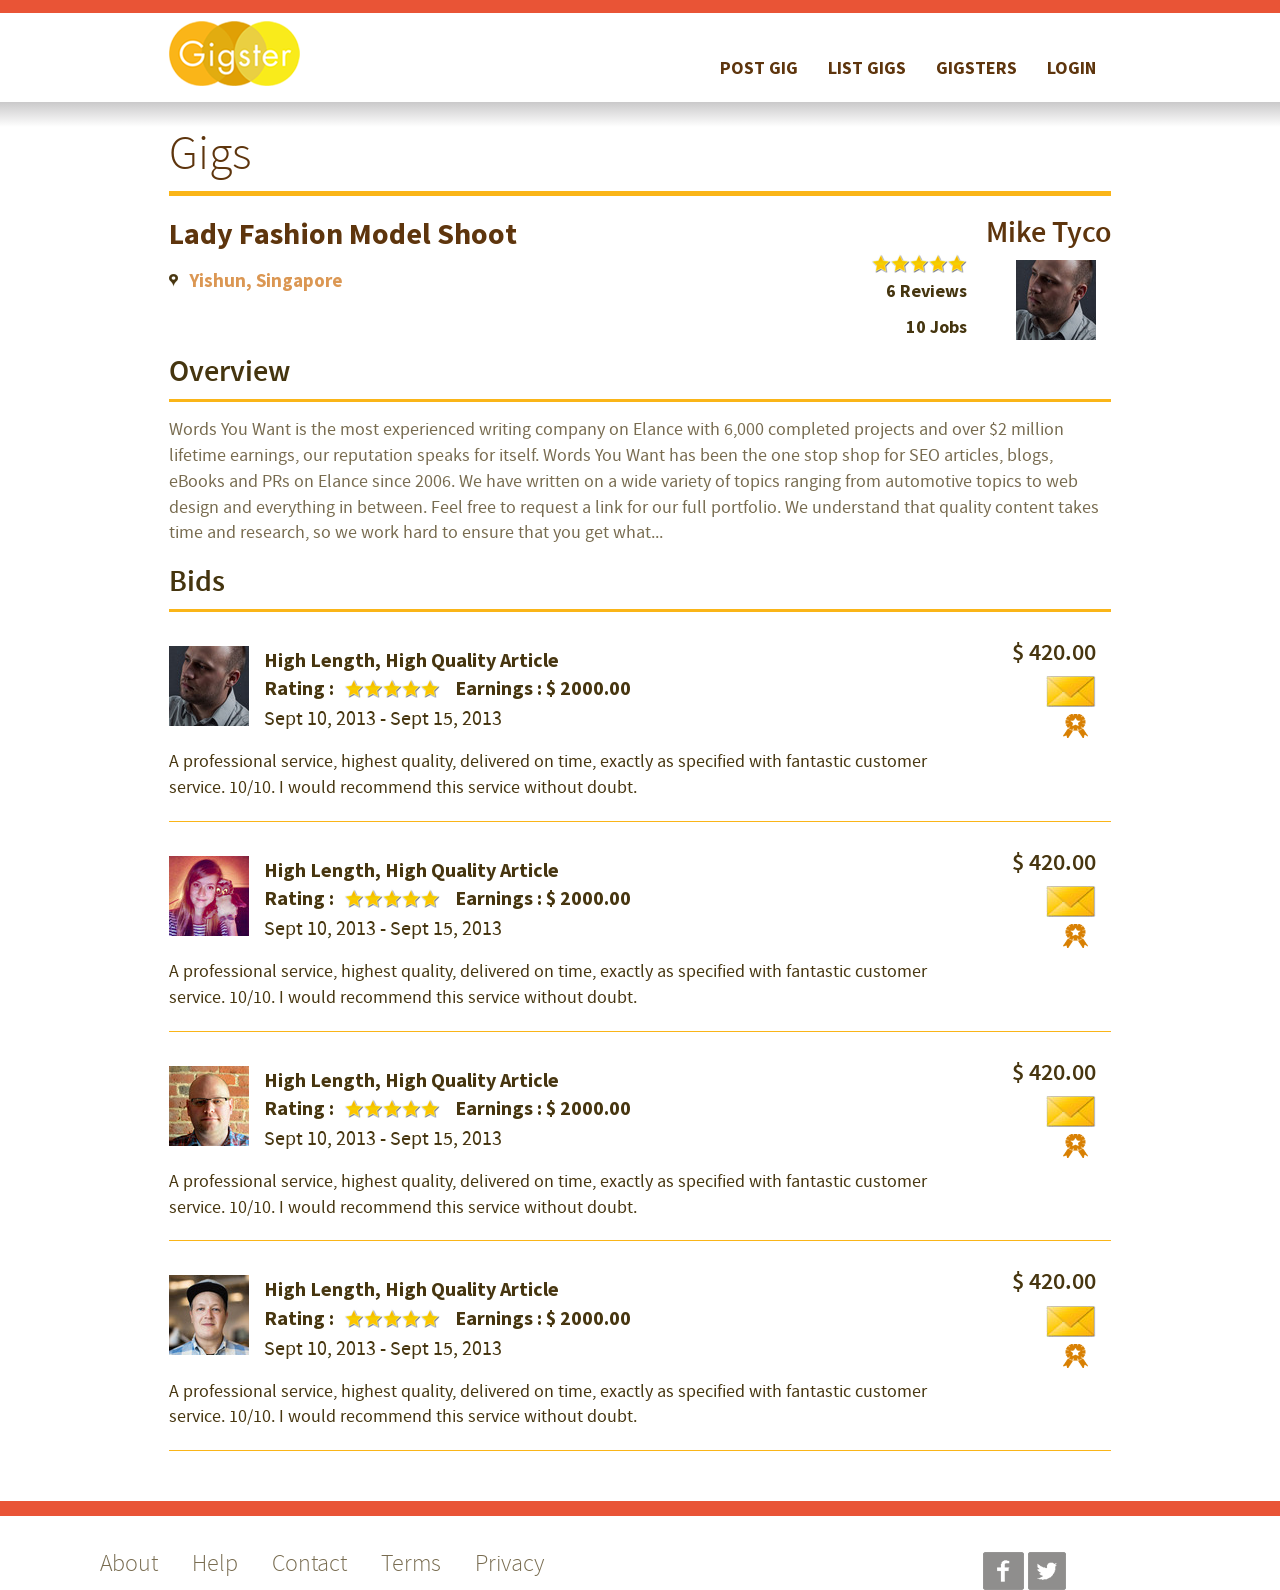
<file: web/gigdetails.html>
<!DOCTYPE html>
<html lang="en">
  <head>
    <meta charset="utf-8">
    <meta http-equiv="X-UA-Compatible" content="IE=edge">
    <meta name="viewport" content="width=device-width, initial-scale=1">
    <title>Gig details</title>
    <!-- Bootstrap -->   
    <link href='http://fonts.googleapis.com/css?family=Source+Sans+Pro:700' rel='stylesheet' type='text/css'>
    <link href="css/bootstrap.min.css" rel="stylesheet"> 
     <link href="css/style.css" rel="stylesheet">  

    <!-- HTML5 Shim and Respond.js IE8 support of HTML5 elements and media queries -->
    <!-- WARNING: Respond.js doesn't work if you view the page via file:// -->
    <!--[if lt IE 9]>
      <script src="https://oss.maxcdn.com/html5shiv/3.7.2/html5shiv.min.js"></script>
      <script src="https://oss.maxcdn.com/respond/1.4.2/respond.min.js"></script>
    <![endif]-->
  </head>
  <body>
    <header>      
      <div class="container">
        <div class="row">
          <div class="col-md-4">
        <a href="index.html"><img src="images/logo.png"></a>
          </div>
          <div class="col-md-8">
              <div class="collapse navbar-collapse" id="bs-example-navbar-collapse-1">
                <ul class="nav navbar-nav navbar-right">
                      <li ><a href="#">POST GIG</a></li>
                      <li><a href="#">LIST GIGS</a></li>
                      <li><a href="#">GIGSTERS</a></li>
                      <li><a href="#">LOGIN</a></li>                      
                 </ul>
              </div>
          </div>
          <div class="clearfix"></div> 
        </div>
      </div>
    </header>
    <div id="grad"></div>

    <section id="gigdetail" class="container">
      <h2 id="gigger">Gigs</h2>
      <div class="row giginner">
         <div class="col-md-8">
            <h2 id="giglisth2">Lady Fashion Model Shoot</h2>
            <h2 id="map">Yishun, Singapore</h2>                
          </div>
         <div id="front" class="col-md-4 giginnerimg">
                 <h2 class="mikename">Mike Tyco</h2>

              <div class="col-md-6 start">
                   <img src="images/star.png">
                   <h4>6 Reviews</h4>
                   <h4>10 Jobs</h4>
              </div>
              <div class="col-md-6">                 
                   <img src="images/person1.jpg">                    
              </div>

            <!-- <button type="button" class="btn btn-warning">Bid</button>     -->       
         </div>
        
      </div>  

      <!-- <div class="row ">
         <div class="col-md-8">
            <h2 id="giglisth2">Lady Fashion Model Shoot</h2>
            <h2 id="map">Yishun, Singapore</h2>         
            </div>
         <div class="col-md-4 giginnerimg">
              <div class="col-md-6">
                   <img src="images/star.png">
                   <h4>6 Reviews</h4>
                   <h4>10 Jobs</h4>
              </div>
              <div class="col-md-6">
                   <img src="images/person1.jpg">
              </div>                     
         </div>
      </div> -->
          <div class="row">
                <div class="col-md-12"><h5 id="title">Overview</h5></div>
        </div> 
    </section>

        <section class="container secondsection">
          <p>Words You Want is the most experienced writing company on Elance with 6,000 completed projects and over $2 million 
              lifetime earnings, our reputation speaks for itself. Words You Want has been the one stop shop for SEO articles, blogs, 
              eBooks and PRs on Elance since 2006. We have written on a wide variety of topics ranging from automotive topics to 
              web design and everything in between. Feel free to request a link for our full portfolio. We understand that quality 
              content takes time and research, so we work hard to ensure that you get what...</p>

          <div class="row">
            <div class="col-md-12"><h5 id="title">Bids</h5></div>            
          </div>
        </section>
        <section >
            <div class="row firstdinner container">
              <div class="col-md-10 person1">
                <div style="float:left">
                  <img src="images/person1.jpg">
                </div>
                <div>  
                <span id="bond">High Length, High Quality Article</span>
                 </div>
                 <div>
                <span id="bond">Rating :</span><img style="margin: 0px 0px 5px 10px;" src="images/star.png"><span id="bond">Earnings :    &#36; 2000.00</span>
              </div>
              <div>
                <span id="alldate">Sept 10, 2013  - Sept 15, 2013</span> 
              </div>
              </div>
              <div class="col-md-2 mailsymbol">        
               <h4 id="assigndoller">$ 420.00</h4>
                 <div>
                   <img src="images/mail.jpg">
                 </div>
                 <div>
                   <img src="images/symbol.png">
                 </div> 
              </div>

              <div class="row">
                <div class="col-md-10"><p class="service">
                    A professional service, highest quality, delivered on time, exactly as specified 
                  with fantastic customer service. 10/10. I would recommend this service without doubt.</p>
                </div>
                <div class="col-md-02"></div>
              </div>
               <div class="clearsecond"></div>
            </div>  
        </section>        
        <section >
            <div class="row firstdinner container">
              <div class="col-md-10 person1">
                <div style="float:left">
                  <img src="images/person2.jpg">
                </div>
                <div>  
                <span id="bond">High Length, High Quality Article</span>
                 </div>
                 <div>
                <span id="bond">Rating :</span><img style="margin: 0px 0px 5px 10px;" src="images/star.png"><span id="bond">Earnings :    &#36; 2000.00</span>
              </div>
              <div>
                <span id="alldate">Sept 10, 2013  - Sept 15, 2013</span> 
              </div>
              </div>
              <div class="col-md-2 mailsymbol">        
               <h4 id="assigndoller">$ 420.00</h4>
                 <div>
                   <img src="images/mail.jpg">
                 </div>
                 <div>
                   <img src="images/symbol.png">
                 </div> 
              </div>
              <div class="row">
                <div class="col-md-10"><p class="service">
                    A professional service, highest quality, delivered on time, exactly as specified 
                  with fantastic customer service. 10/10. I would recommend this service without doubt.</p>
                </div>
                <div class="col-md-02"></div>
              </div>
               <div class="clearsecond"></div>
            </div>  
        </section> 
        <section >
            <div class="row firstdinner container">
              <div class="col-md-10 person1">
                <div style="float:left">
                  <img src="images/person3.jpg">
                </div>
                <div>  
                <span id="bond">High Length, High Quality Article</span>
                 </div>
                 <div>
                <span id="bond">Rating :</span><img style="margin: 0px 0px 5px 10px;" src="images/star.png"><span id="bond">Earnings :    &#36; 2000.00</span>
              </div>
              <div>
                <span id="alldate">Sept 10, 2013  - Sept 15, 2013</span> 
              </div>
              </div>
              <div class="col-md-2 mailsymbol">        
               <h4 id="assigndoller">$ 420.00</h4>
                 <div>
                   <img src="images/mail.jpg">
                 </div>
                 <div>
                   <img src="images/symbol.png">
                 </div> 
              </div>
              <div class="row">
                <div class="col-md-10"><p class="service">
                    A professional service, highest quality, delivered on time, exactly as specified 
                  with fantastic customer service. 10/10. I would recommend this service without doubt.</p>
                </div>
                <div class="col-md-02"></div>
              </div>
               <div class="clearsecond"></div>
            </div>  
        </section>
        <section >
            <div class="row firstdinner container">
              <div class="col-md-10 person1">
                <div style="float:left">
                  <img src="images/person5.jpg">
                </div>
                <div>  
                <span id="bond">High Length, High Quality Article</span>
                 </div>
                 <div>
                <span id="bond">Rating :</span><img style="margin: 0px 0px 5px 10px;" src="images/star.png"><span id="bond">Earnings :    &#36; 2000.00</span>
              </div>
              <div>
                <span id="alldate">Sept 10, 2013  - Sept 15, 2013</span> 
              </div>
              </div>
              <div class="col-md-2 mailsymbol">        
               <h4 id="assigndoller">$ 420.00</h4>
                 <div>
                   <img src="images/mail.jpg">
                 </div>
                 <div>
                   <img src="images/symbol.png">
                 </div> 
              </div>
              <div class="row">
                <div class="col-md-10"><p class="service">
                    A professional service, highest quality, delivered on time, exactly as specified 
                  with fantastic customer service. 10/10. I would recommend this service without doubt.</p>
                </div>
                <div class="col-md-02"></div>
              </div>
               <div class="clearsecond"></div>
            </div>  
        </section>  

    <footer>
          <div>
              <div class="col-md-8">              
                        <ul class="footernav">
                              <li><a href="#">About</a></li>
                              <li><a href="#">Help</a></li>
                              <li><a href="#">Contact</a></li>
                              <li><a href="#">Terms</a></li>
                              <li><a href="#">Privacy</a></li>                      
                         </ul>              
              </div>        
                  <div class="col-md-4">  
                     <div id="footerimages">
                      <img src="images/facebook.png">  <img src="images/twitter.png">
                     </div>        
                  </div>          
          </div>
    </footer>
    <!-- jQuery (necessary for Bootstrap's JavaScript plugins) -->
    
    <!-- Include all compiled plugins (below), or include individual files as needed -->
    <script src="js/jquery.min.js"></script>
    <script src="js/bootstrap.min.js"></script>
  </body>
</html>
</file>
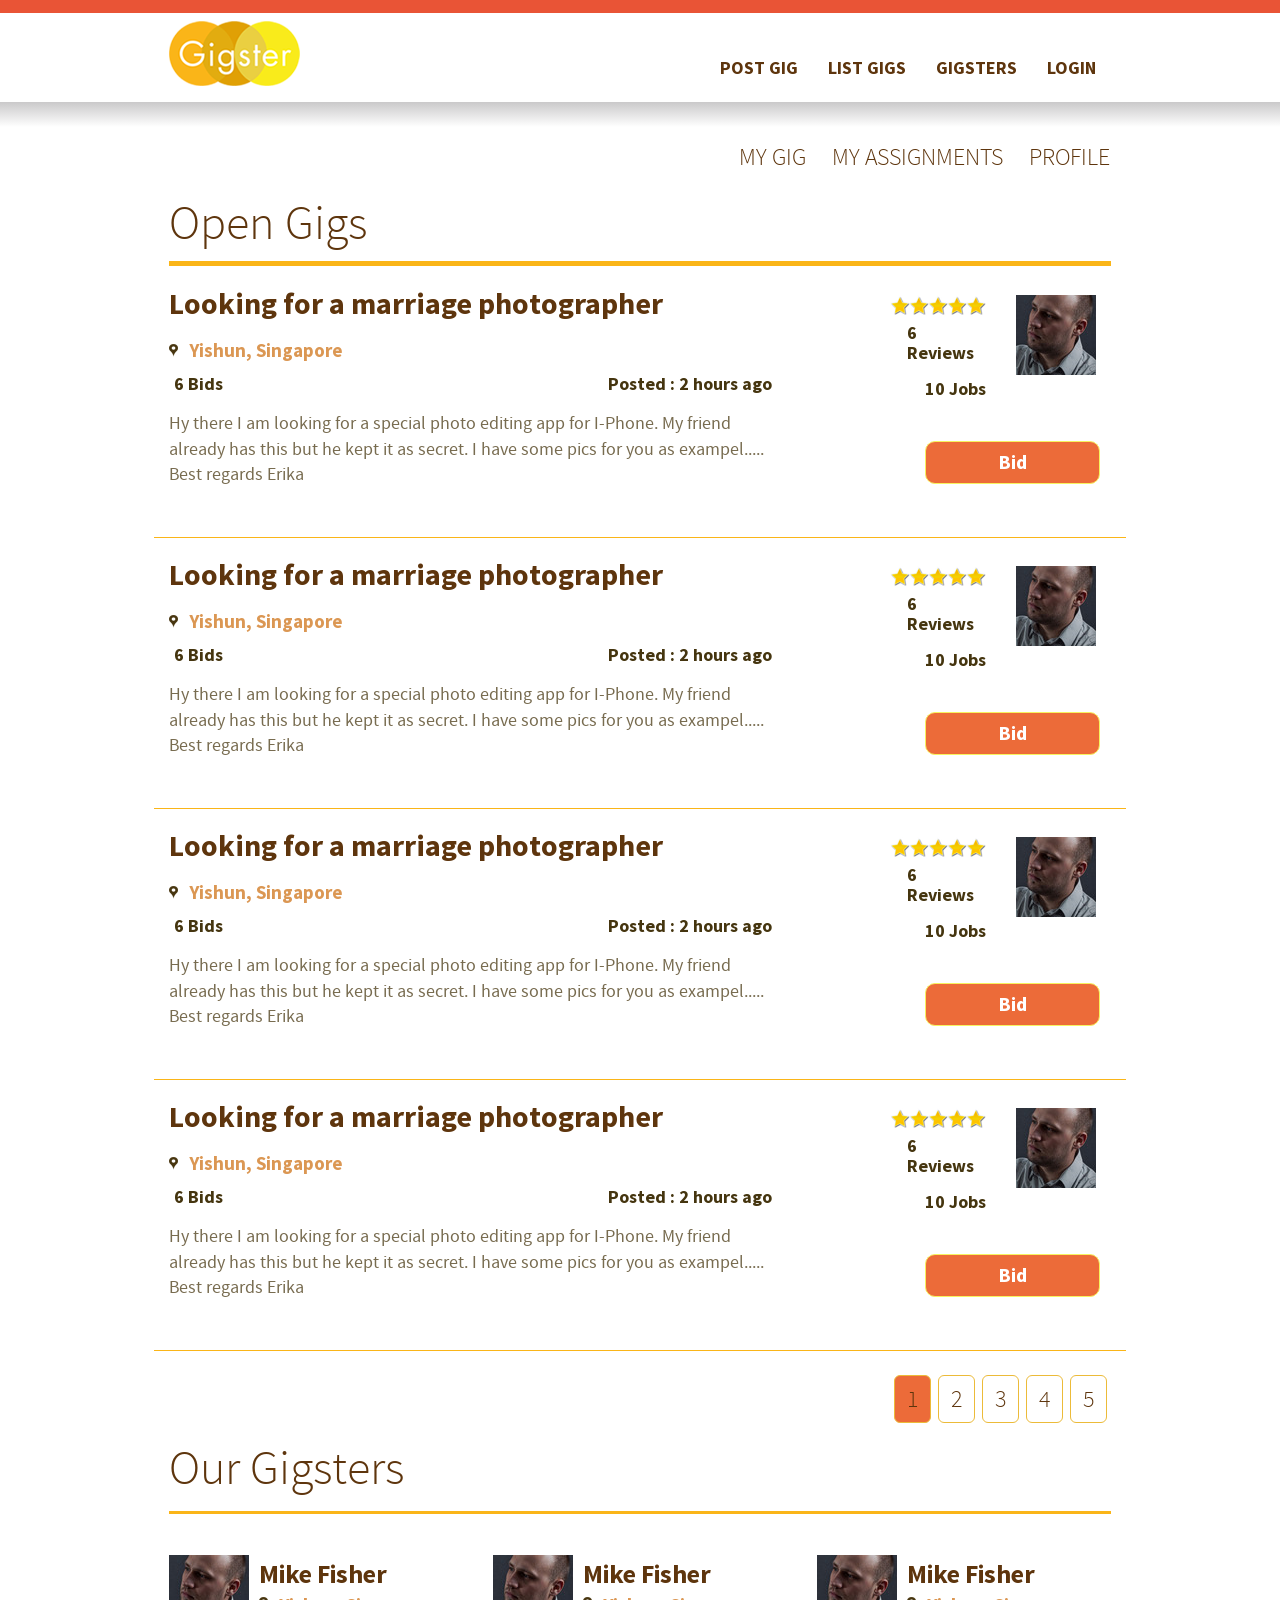
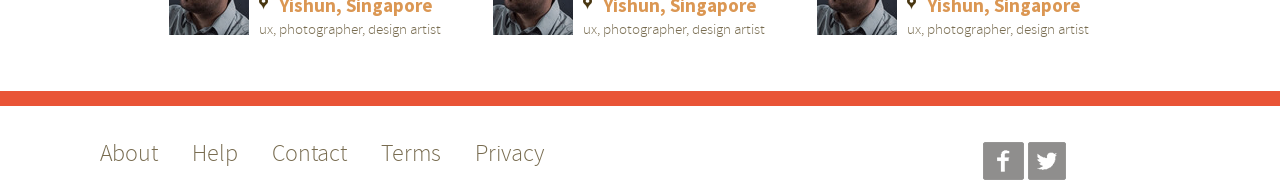
<file: web/giglist.html>
<!DOCTYPE html>
<html lang="en">
  <head>
    <meta charset="utf-8">
    <meta http-equiv="X-UA-Compatible" content="IE=edge">
    <meta name="viewport" content="width=device-width, initial-scale=1">
    <title>Home</title>

    <!-- Bootstrap -->   
    <link href='http://fonts.googleapis.com/css?family=Source+Sans+Pro:700' rel='stylesheet' type='text/css'>
    <link href="css/bootstrap.min.css" rel="stylesheet"> 
     <link href="css/style.css" rel="stylesheet">  
      <link href="styles/glDatePicker.default.css" rel="stylesheet" type="text/css">

    <!-- HTML5 Shim and Respond.js IE8 support of HTML5 elements and media queries -->
    <!-- WARNING: Respond.js doesn't work if you view the page via file:// -->
    <!--[if lt IE 9]>
      <script src="https://oss.maxcdn.com/html5shiv/3.7.2/html5shiv.min.js"></script>
      <script src="https://oss.maxcdn.com/respond/1.4.2/respond.min.js"></script>
    <![endif]-->
  </head>
  <body>
    <header>      
      <div class="container">
        <div class="row">
          <div class="col-md-4">
            <a href="index.html"><img src="images/logo.png"></a>
          </div>
          <div class="col-md-8">
              <div class="collapse navbar-collapse" id="bs-example-navbar-collapse-1">
                <ul class="nav navbar-nav navbar-right">
                      <li><a data-toggle="modal" href="#postgigmodel">POST GIG</a></li>
                      <li><a href="giglist.html">LIST GIGS</a></li>
                      <li><a href="gigsters.html">GIGSTERS</a></li>
                      <li><a data-toggle="modal" href="#loginmodel" >LOGIN</a></li>                                            
                 </ul>
              </div>
          </div>
          <div class="clearfix"></div> 
        </div>
      </div>
    </header>
        <div id="grad"></div>
    <section class="container">
      <ul id="profilemenu">
        <li><a href="mygigs-Bidding.html">MY GIG</a></li>
        <li><a href="myassignment.html">MY ASSIGNMENTS</a></li>
        <li><a href="profile.html">PROFILE</a></li>                              
      </ul>

    </section>

<section class="container">
      <h2 id="logingigster1">Open Gigs</h2>
      <div class="row firstrow">
         <div class="col-md-8">
            <h2 id="giglisth2">Looking for a marriage photographer</h2>
            <h2 id="map">Yishun, Singapore</h2>
              <div class="col-md-4"><span id="bid">6 Bids</span></div>
              <div class="col-md-8"><span class="bid">Posted : 2 hours ago<span></div>
              <p id="gigpara">Hy there I am looking for a special photo editing app for I-Phone. My friend already
                  has this but he kept it as secret. I have some pics for you as exampel..... 
                  Best regards Erika</p>
          </div>
         <div class="col-md-4 giginnerimg gigimg">
              <div class="col-md-6">
                   <img src="images/star.png">
                   <h4>6 Reviews</h4>
                   <h4>10 Jobs</h4>
              </div>
              <div class="col-md-6">
                   <img src="images/person1.jpg">
              </div>
            <a data-toggle="modal" href="#bidmodel" ><button type="button" class="btn btn-warning">Bid</button></a>  



            <!-- start bid model -->
              <div id="bidmodel" class="modal fade  bs-example-modal-lg" tabindex="-1" role="dialog" aria-labelledby="postgigmodel" aria-hidden="true">
      <div class="modal-dialog modal-lg">
        <div class="modal-content">          
    <div class="container modelb">
      <div class="row loginxyz">
          
            

          <div class="col-md-12">
           <div id="logjpg"><img src="images/bidongig.png"></div>
          </div>
          </div> 
  </div>
</div>
</div>
</div>
                <!-- ssssssssssssssssssssssssssssssssssssssssssssssssssss -->
          </div>


          </div> 
         </div>
        </div>
      </div>
    </div>

            


         </div>
      </div>

<!-- close bidmodel -->
      <div class="row firstrow">
         <div class="col-md-8">
            <h2 id="giglisth2">Looking for a marriage photographer</h2>
            <h2 id="map">Yishun, Singapore</h2>
              <div class="col-md-4"><span id="bid">6 Bids</span></div>
              <div class="col-md-8"><span class="bid">Posted : 2 hours ago<span></div>
              <p id="gigpara">Hy there I am looking for a special photo editing app for I-Phone. My friend already
                  has this but he kept it as secret. I have some pics for you as exampel..... 
                  Best regards Erika</p>
          </div>
         <div class="col-md-4 giginnerimg gigimg">
              <div class="col-md-6">
                   <img src="images/star.png">
                   <h4>6 Reviews</h4>
                   <h4>10 Jobs</h4>
              </div>
              <div class="col-md-6">
                   <img src="images/person1.jpg">
              </div>
       <a data-toggle="modal" href="#bidmodel" ><button type="button" class="btn btn-warning">Bid</button></a>


         </div>
      </div>

      <div class="row firstrow">
         <div class="col-md-8">
            <h2 id="giglisth2">Looking for a marriage photographer</h2>
            <h2 id="map">Yishun, Singapore</h2>
              <div class="col-md-4"><span id="bid">6 Bids</span></div>
              <div class="col-md-8"><span class="bid">Posted : 2 hours ago<span></div>
              <p id="gigpara">Hy there I am looking for a special photo editing app for I-Phone. My friend already
                  has this but he kept it as secret. I have some pics for you as exampel..... 
                  Best regards Erika</p>
          </div>
         <div class="col-md-4 giginnerimg gigimg">
              <div class="col-md-6">
                   <img src="images/star.png">
                   <h4>6 Reviews</h4>
                   <h4>10 Jobs</h4>
              </div>
              <div class="col-md-6">
                   <img src="images/person1.jpg">
              </div>
            <a data-toggle="modal" href="#bidmodel" ><button type="button" class="btn btn-warning">Bid</button></a>        
         </div>
      </div>

      <div class="row firstrow">
         <div class="col-md-8">
            <h2 id="giglisth2">Looking for a marriage photographer</h2>
            <h2 id="map">Yishun, Singapore</h2>
              <div class="col-md-4"><span id="bid">6 Bids</span></div>
              <div class="col-md-8"><span class="bid">Posted : 2 hours ago<span></div>
              <p id="gigpara">Hy there I am looking for a special photo editing app for I-Phone. My friend already
                  has this but he kept it as secret. I have some pics for you as exampel..... 
                  Best regards Erika</p>
          </div>
         <div class="col-md-4 giginnerimg gigimg">
              <div class="col-md-6">
                   <img src="images/star.png">
                   <h4>6 Reviews</h4>
                   <h4>10 Jobs</h4>
              </div>
              <div class="col-md-6">
                   <img src="images/person1.jpg">
              </div>
            <a data-toggle="modal" href="#bidmodel" ><button type="button" class="btn btn-warning">Bid</button></a>      
         </div>
      </div>
      <div class="lastpagination">
          <ul class="pagination">
            <li class="active"><a href="#">1 <span class="sr-only">(current)</span></a></li>
            <li><a href="#">2</a></li>
            <li><a href="#">3</a></li>
            <li><a href="#">4</a></li>
            <li><a href="#">5</a></li>
          </ul> 
      </div>
    </section>
    <section class="container giglast">
      <h2 id="login">Our Gigsters</h2>
      <div class="row">
         <div class="col-md-4">   
           <img src="images/person1.jpg">
           <div>
              <span>Mike Fisher</span>
              <span id="map">Yishun, Singapore</span>
              <span id="artist">ux, photographer, design artist</span>
           </div>           
         </div>
         <div class="col-md-4"> 
          <img src="images/person1.jpg">
           <div>
              <span>Mike Fisher</span>
              <span id="map">Yishun, Singapore</span>
              <span id="artist">ux, photographer, design artist</span>
           </div> 
         </div>
         <div class="col-md-4">
            <img src="images/person1.jpg">
           <div>
              <span>Mike Fisher</span>
              <span id="map">Yishun, Singapore</span>
              <span id="artist">ux, photographer, design artist</span>
           </div> 
         </div>
      </div>

    </section>


<!-- start postgig popup -->
    <!-- Modal code -->

   <!--  <button class="btn btn-primary" data-toggle="modal" data-target=".bs-example-modal-lg">Large modal</button>
 -->
  <div id="postgigmodel" class="modal fade  bs-example-modal-lg modelw " tabindex="-1" role="dialog" aria-labelledby="postgigmodel" aria-hidden="true">
    <div class="modal-dialog modal-lg">
      <div class="modal-content">
      
        <section class="postgigform ">                       
         <h2 id="login1">Post a Gig </h2>    
            <h2 class="source">Post a new Gig for free. Invite Gigsters to bid on your gig.</h2>                          
            
          <form class="form-horizontal postgigforminner " role="form">
            <div class="form-group">
              <label for="creategig" class="col-sm-2 control-label labelb">Title</label>
              <div class="col-sm-10"> 
                <input type="text" class="form-control" id="creategig" placeholder="Looking for a marriage photographer" >
              </div>
            </div>
            <div class="form-group">
              <label for="gigdescription" class="col-sm-2 control-label dis ">Description</label>
              <div class="col-sm-10">
                <textarea class="form-control" id="gigdescription" placeholder="Describe your gig" row="5" column="10"></textarea>  
              </div>
            </div>
            <h2 class="loginlead"> Would you like the job to be hourly or fixed ?</h2>
            <div class="form-group">
              <div class=" col-sm-10 ">
                <label class="radio-inline">
                  <input type="radio" name="inlineRadioOptions"  value="option1"> Hourly
                </label>
                <label class="radio-inline">
                  <input type="radio" name="inlineRadioOptions"  value="option2">Fixed Price
                </label>                
              </div>
            </div>
            <h2 class="loginlead">Whats the best hourly pricing you intend to pay ?</h2>
            <div class="form-group">
              <div class="col-sm-10">
                <input style="width:30%" type="text" class="form-control"  placeholder="">
              </div>
            </div>
            <h2 class="loginlead">Enter expiry date of your Gig</h2>
            <input type="text" id="mydate" gldp-id="mydate" style="width:30%" />
             <div gldp-el="mydate"
                  style="width:400px; height:300px; position:absolute; top:70px; left:100px;">
             </div>

            <h2 class="loginlead"> Would you like to invite any Gigster’s for your project ?</h2>
            <div class="form-group">
              <div class="col-sm-10 ">
                <label class="radio-inline">
                  <input type="radio" name="inlineRadioOptions"  value="option1"> Yes
                </label>
                <label class="radio-inline">
                  <input type="radio" name="inlineRadioOptions"  value="option2">No
                </label>                   
              </div>            
              </div>
               <button type="submit" class="btn btn-warning">Post Gig</button>
            </div> 

            <div class="form-group submit">
              <div class="col-sm-offset-2 col-sm-10">
                
            </div>
          </form>
      
    </section>
      </div>
    </div>
  </div>

<!-- close postgig popup -->
<!-- start login popup -->
    <div id="loginmodel" class="modal fade  bs-example-modal-lg" tabindex="-1" role="dialog" aria-labelledby="postgigmodel" aria-hidden="true">
      <div class="modal-dialog modal-lg">
        <div class="modal-content">          
    <div class="container modelb">
      <div class="row loginxyz">
      <h2 id="login">Login </h2>    
            <h2 class="socialacc create1">Create an account using any of your social profiles.</h2>
            <h2 class="socialacc">Sign Up for a free account Now.</h2>

          <div class="col-md-12">
           <div id="logjpg"><img src="images/page1.jpg"></div>
          </div>
          </div> 
  </div>
</div>
</div>
</div>
<!-- close login popup -->
    <footer>
      <div>
          <div class="col-md-8">              
                    <ul class="footernav">
                          <li><a href="#">About</a></li>
                          <li><a href="#">Help</a></li>
                          <li><a href="#">Contact</a></li>
                          <li><a href="#">Terms</a></li>
                          <li><a href="#">Privacy</a></li>                      
                     </ul>             
          </div>        
              <div class="col-md-4">  
                 <div id="footerimages">
                  <img src="images/facebook.png">  <img src="images/twitter.png">
                 </div>        
              </div>          
       </div>
    </footer>

  <!-- jQuery (necessary for Bootstrap's JavaScript plugins) -->
    
    <!-- Include all compiled plugins (below), or include individual files as needed -->
    <script src="js/jquery.min.js"></script>
    <script src="js/bootstrap.min.js"></script>
    <script src="glDatePicker.min.js"></script>

    <script type="text/javascript">
        $(window).load(function()
        {
            $('input').glDatePicker();
        });
    </script>
  </body>
</html>
</file>
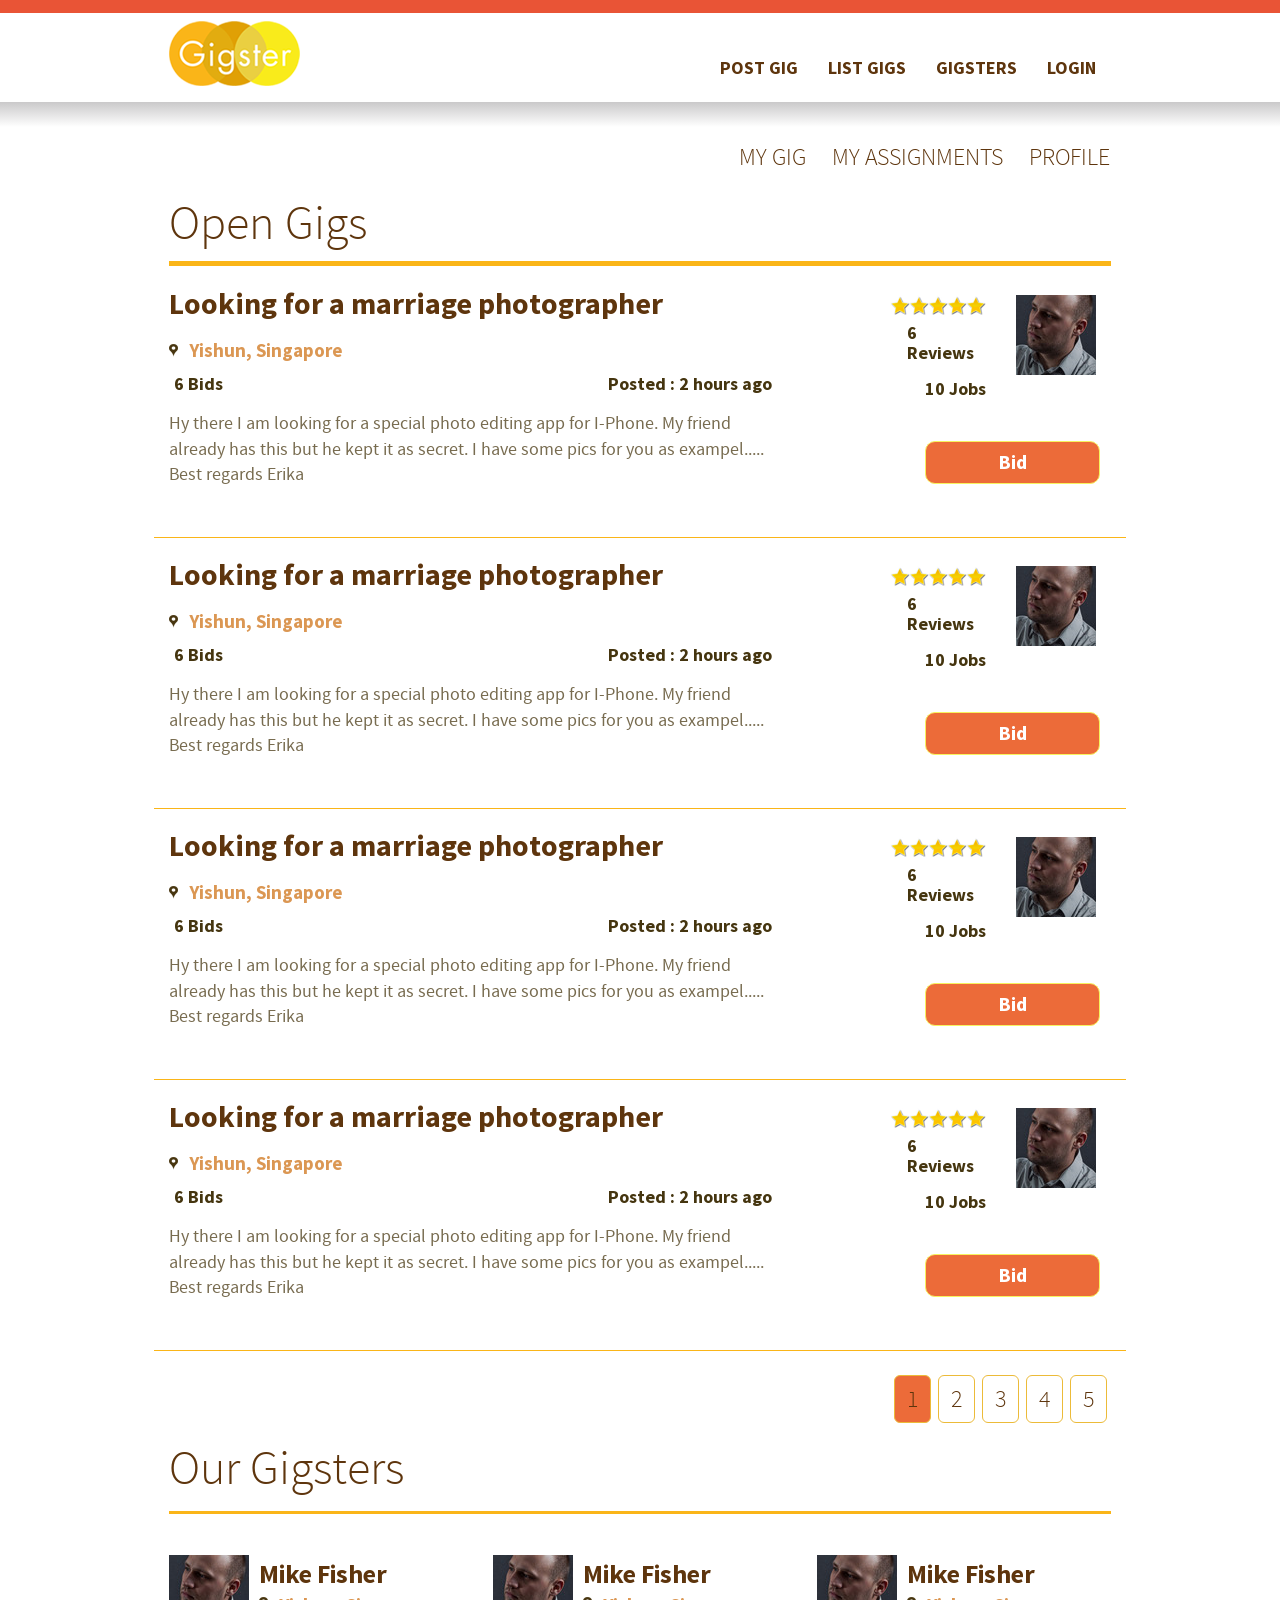
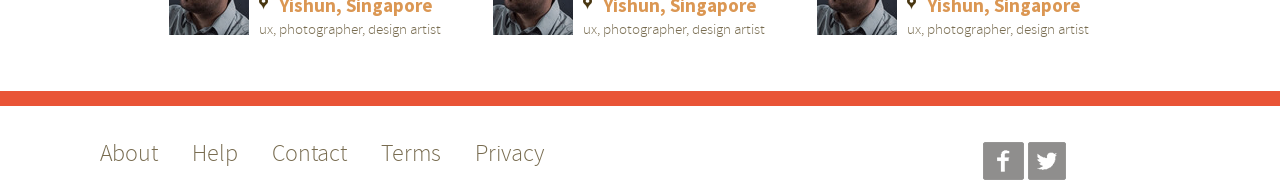
<file: web/giglist1.html>
<!DOCTYPE html>
<html lang="en">
  <head>
    <meta charset="utf-8">
    <meta http-equiv="X-UA-Compatible" content="IE=edge">
    <meta name="viewport" content="width=device-width, initial-scale=1">
    <title>Home</title>

    <!-- Bootstrap -->   
    <link href='http://fonts.googleapis.com/css?family=Source+Sans+Pro:700' rel='stylesheet' type='text/css'>
    <link href="css/bootstrap.min.css" rel="stylesheet"> 
     <link href="css/style.css" rel="stylesheet">  

    <!-- HTML5 Shim and Respond.js IE8 support of HTML5 elements and media queries -->
    <!-- WARNING: Respond.js doesn't work if you view the page via file:// -->
    <!--[if lt IE 9]>
      <script src="https://oss.maxcdn.com/html5shiv/3.7.2/html5shiv.min.js"></script>
      <script src="https://oss.maxcdn.com/respond/1.4.2/respond.min.js"></script>
    <![endif]-->
  </head>
  <body>
    <header>      
      <div class="container">
        <div class="row">
          <div class="col-md-4">
            <a href="index.html"><img src="images/logo.png"></a>
          </div>
          <div class="col-md-8">
              <div class="collapse navbar-collapse" id="bs-example-navbar-collapse-1">
                <ul class="nav navbar-nav navbar-right">
                      <li><a data-toggle="modal" href="#postgigmodel">POST GIG</a></li>
                      <li><a href="giglist.html">LIST GIGS</a></li>
                      <li><a href="gigsters.html">GIGSTERS</a></li>
                      <li><a data-toggle="modal" href="#loginmodel" >LOGIN</a></li>                                            
                 </ul>
              </div>
          </div>
          <div class="clearfix"></div> 
        </div>
      </div>
    </header>
        <div id="grad"></div>
    <section class="container">
      <ul id="profilemenu">
        <li><a href="mygigs-Bidding.html">MY GIG</a></li>
        <li><a href="myassignment.html">MY ASSIGNMENTS</a></li>
        <li><a href="profile.html">PROFILE</a></li>                              
      </ul>

    </section>

<section class="container">
      <h2 id="logingigster1">Open Gigs</h2>
      <div class="row firstrow">
         <div class="col-md-8">
            <h2 id="giglisth2">Looking for a marriage photographer</h2>
            <h2 id="map">Yishun, Singapore</h2>
              <div class="col-md-4"><span id="bid">6 Bids</span></div>
              <div class="col-md-8"><span class="bid">Posted : 2 hours ago<span></div>
              <p id="gigpara">Hy there I am looking for a special photo editing app for I-Phone. My friend already
                  has this but he kept it as secret. I have some pics for you as exampel..... 
                  Best regards Erika</p>
          </div>
         <div class="col-md-4 giginnerimg gigimg">
              <div class="col-md-6">
                   <img src="images/star.png">
                   <h4>6 Reviews</h4>
                   <h4>10 Jobs</h4>
              </div>
              <div class="col-md-6">
                   <img src="images/person1.jpg">
              </div>
            <a data-toggle="modal" href="#bidmodel" ><button type="button" class="btn btn-warning">Bid</button></a>  



            <!-- start bid model -->
              <div id="bidmodel" class="modal fade  bs-example-modal-lg" tabindex="-1" role="dialog" aria-labelledby="postgigmodel" aria-hidden="true">
      <div class="modal-dialog modal-lg">
        <div class="modal-content">          
    <div class="container modelb">
      <div class="row loginxyz">
          
            

          <div class="col-md-12">
           <div id="logjpg"><img src="images/bidongig.png"></div>
          </div>
          </div> 
  </div>
</div>
</div>
</div>
                <!-- ssssssssssssssssssssssssssssssssssssssssssssssssssss -->
          </div>


          </div> 
         </div>
        </div>
      </div>
    </div>

            


         </div>
      </div>

<!-- close bidmodel -->
      <div class="row firstrow">
         <div class="col-md-8">
            <h2 id="giglisth2">Looking for a marriage photographer</h2>
            <h2 id="map">Yishun, Singapore</h2>
              <div class="col-md-4"><span id="bid">6 Bids</span></div>
              <div class="col-md-8"><span class="bid">Posted : 2 hours ago<span></div>
              <p id="gigpara">Hy there I am looking for a special photo editing app for I-Phone. My friend already
                  has this but he kept it as secret. I have some pics for you as exampel..... 
                  Best regards Erika</p>
          </div>
         <div class="col-md-4 giginnerimg gigimg">
              <div class="col-md-6">
                   <img src="images/star.png">
                   <h4>6 Reviews</h4>
                   <h4>10 Jobs</h4>
              </div>
              <div class="col-md-6">
                   <img src="images/person1.jpg">
              </div>
       <a data-toggle="modal" href="#bidmodel" ><button type="button" class="btn btn-warning">Bid</button></a>


         </div>
      </div>

      <div class="row firstrow">
         <div class="col-md-8">
            <h2 id="giglisth2">Looking for a marriage photographer</h2>
            <h2 id="map">Yishun, Singapore</h2>
              <div class="col-md-4"><span id="bid">6 Bids</span></div>
              <div class="col-md-8"><span class="bid">Posted : 2 hours ago<span></div>
              <p id="gigpara">Hy there I am looking for a special photo editing app for I-Phone. My friend already
                  has this but he kept it as secret. I have some pics for you as exampel..... 
                  Best regards Erika</p>
          </div>
         <div class="col-md-4 giginnerimg gigimg">
              <div class="col-md-6">
                   <img src="images/star.png">
                   <h4>6 Reviews</h4>
                   <h4>10 Jobs</h4>
              </div>
              <div class="col-md-6">
                   <img src="images/person1.jpg">
              </div>
            <a data-toggle="modal" href="#bidmodel" ><button type="button" class="btn btn-warning">Bid</button></a>        
         </div>
      </div>

      <div class="row firstrow">
         <div class="col-md-8">
            <h2 id="giglisth2">Looking for a marriage photographer</h2>
            <h2 id="map">Yishun, Singapore</h2>
              <div class="col-md-4"><span id="bid">6 Bids</span></div>
              <div class="col-md-8"><span class="bid">Posted : 2 hours ago<span></div>
              <p id="gigpara">Hy there I am looking for a special photo editing app for I-Phone. My friend already
                  has this but he kept it as secret. I have some pics for you as exampel..... 
                  Best regards Erika</p>
          </div>
         <div class="col-md-4 giginnerimg gigimg">
              <div class="col-md-6">
                   <img src="images/star.png">
                   <h4>6 Reviews</h4>
                   <h4>10 Jobs</h4>
              </div>
              <div class="col-md-6">
                   <img src="images/person1.jpg">
              </div>
            <a data-toggle="modal" href="#bidmodel" ><button type="button" class="btn btn-warning">Bid</button></a>      
         </div>
      </div>
      <div class="lastpagination">
          <ul class="pagination">
            <li class="active"><a href="#">1 <span class="sr-only">(current)</span></a></li>
            <li><a href="#">2</a></li>
            <li><a href="#">3</a></li>
            <li><a href="#">4</a></li>
            <li><a href="#">5</a></li>
          </ul> 
      </div>
    </section>
    <section class="container giglast">
      <h2 id="login">Our Gigsters</h2>
      <div class="row">
         <div class="col-md-4">   
           <img src="images/person1.jpg">
           <div>
              <span>Mike Fisher</span>
              <span id="map">Yishun, Singapore</span>
              <span id="artist">ux, photographer, design artist</span>
           </div>           
         </div>
         <div class="col-md-4"> 
          <img src="images/person1.jpg">
           <div>
              <span>Mike Fisher</span>
              <span id="map">Yishun, Singapore</span>
              <span id="artist">ux, photographer, design artist</span>
           </div> 
         </div>
         <div class="col-md-4">
            <img src="images/person1.jpg">
           <div>
              <span>Mike Fisher</span>
              <span id="map">Yishun, Singapore</span>
              <span id="artist">ux, photographer, design artist</span>
           </div> 
         </div>
      </div>

    </section>


<!-- start postgig popup -->
    <!-- Modal code -->

   <!--  <button class="btn btn-primary" data-toggle="modal" data-target=".bs-example-modal-lg">Large modal</button>
 -->
  <div id="postgigmodel" class="modal fade  bs-example-modal-lg modelw " tabindex="-1" role="dialog" aria-labelledby="postgigmodel" aria-hidden="true">
    <div class="modal-dialog modal-lg">
      <div class="modal-content">
      
        <section class="postgigform ">                       
         <h2 id="login1">Post a Gig </h2>    
            <h2 class="source">Post a new Gig for free. Invite Gigsters to bid on your gig.</h2>                          
            
          <form class="form-horizontal postgigforminner " role="form">
            <div class="form-group">
              <label for="creategig" class="col-sm-2 control-label labelb">Title</label>
              <div class="col-sm-10"> 
                <input type="text" class="form-control" id="creategig" placeholder="Looking for a marriage photographer" >
              </div>
            </div>
            <div class="form-group">
              <label for="gigdescription" class="col-sm-2 control-label dis ">Description</label>
              <div class="col-sm-10">
                <textarea class="form-control" id="gigdescription" placeholder="Describe your gig" row="5" column="10"></textarea>  
              </div>
            </div>
            <h2 class="loginlead"> Would you like the job to be hourly or fixed ?</h2>
            <div class="form-group">
              <div class=" col-sm-10 ">
                <label class="radio-inline">
                  <input type="radio" name="inlineRadioOptions"  value="option1"> Hourly
                </label>
                <label class="radio-inline">
                  <input type="radio" name="inlineRadioOptions"  value="option2">Fixed Price
                </label>                
              </div>
            </div>
            <h2 class="loginlead">Whats the best hourly pricing you intend to pay ?</h2>
            <div class="form-group">
              <div class="col-sm-10">
                <input style="width:30%" type="text" class="form-control"  placeholder="">
              </div>
            </div>
            <h2 class="loginlead"> Would you like to invite any Gigster’s for your project ?</h2>
            <div class="form-group">
              <div class="col-sm-10 ">
                <label class="radio-inline">
                  <input type="radio" name="inlineRadioOptions"  value="option1"> Yes
                </label>
                <label class="radio-inline">
                  <input type="radio" name="inlineRadioOptions"  value="option2">No
                </label>                   
              </div>            
              </div>
               <button type="submit" class="btn btn-warning">Post Gig</button>
            </div> 

            <div class="form-group submit">
              <div class="col-sm-offset-2 col-sm-10">
                
            </div>
          </form>
      
    </section>
      </div>
    </div>
  </div>

<!-- close postgig popup -->
<!-- start login popup -->
    <div id="loginmodel" class="modal fade  bs-example-modal-lg" tabindex="-1" role="dialog" aria-labelledby="postgigmodel" aria-hidden="true">
      <div class="modal-dialog modal-lg">
        <div class="modal-content">          
    <div class="container modelb">
      <div class="row loginxyz">
      <h2 id="login">Login </h2>    
            <h2 class="socialacc create1">Create an account using any of your social profiles.</h2>
            <h2 class="socialacc">Sign Up for a free account Now.</h2>

          <div class="col-md-12">
           <div id="logjpg"><img src="images/page1.jpg"></div>
          </div>
          </div> 
  </div>
</div>
</div>
</div>
<!-- close login popup -->
    <footer>
      <div>
          <div class="col-md-8">              
                    <ul class="footernav">
                          <li><a href="#">About</a></li>
                          <li><a href="#">Help</a></li>
                          <li><a href="#">Contact</a></li>
                          <li><a href="#">Terms</a></li>
                          <li><a href="#">Privacy</a></li>                      
                     </ul>             
          </div>        
              <div class="col-md-4">  
                 <div id="footerimages">
                  <img src="images/facebook.png">  <img src="images/twitter.png">
                 </div>        
              </div>          
       </div>
    </footer>

  <!-- jQuery (necessary for Bootstrap's JavaScript plugins) -->
    
    <!-- Include all compiled plugins (below), or include individual files as needed -->
    <script src="js/jquery.min.js"></script>
    <script src="js/bootstrap.min.js"></script>
  </body>
</html>
</file>
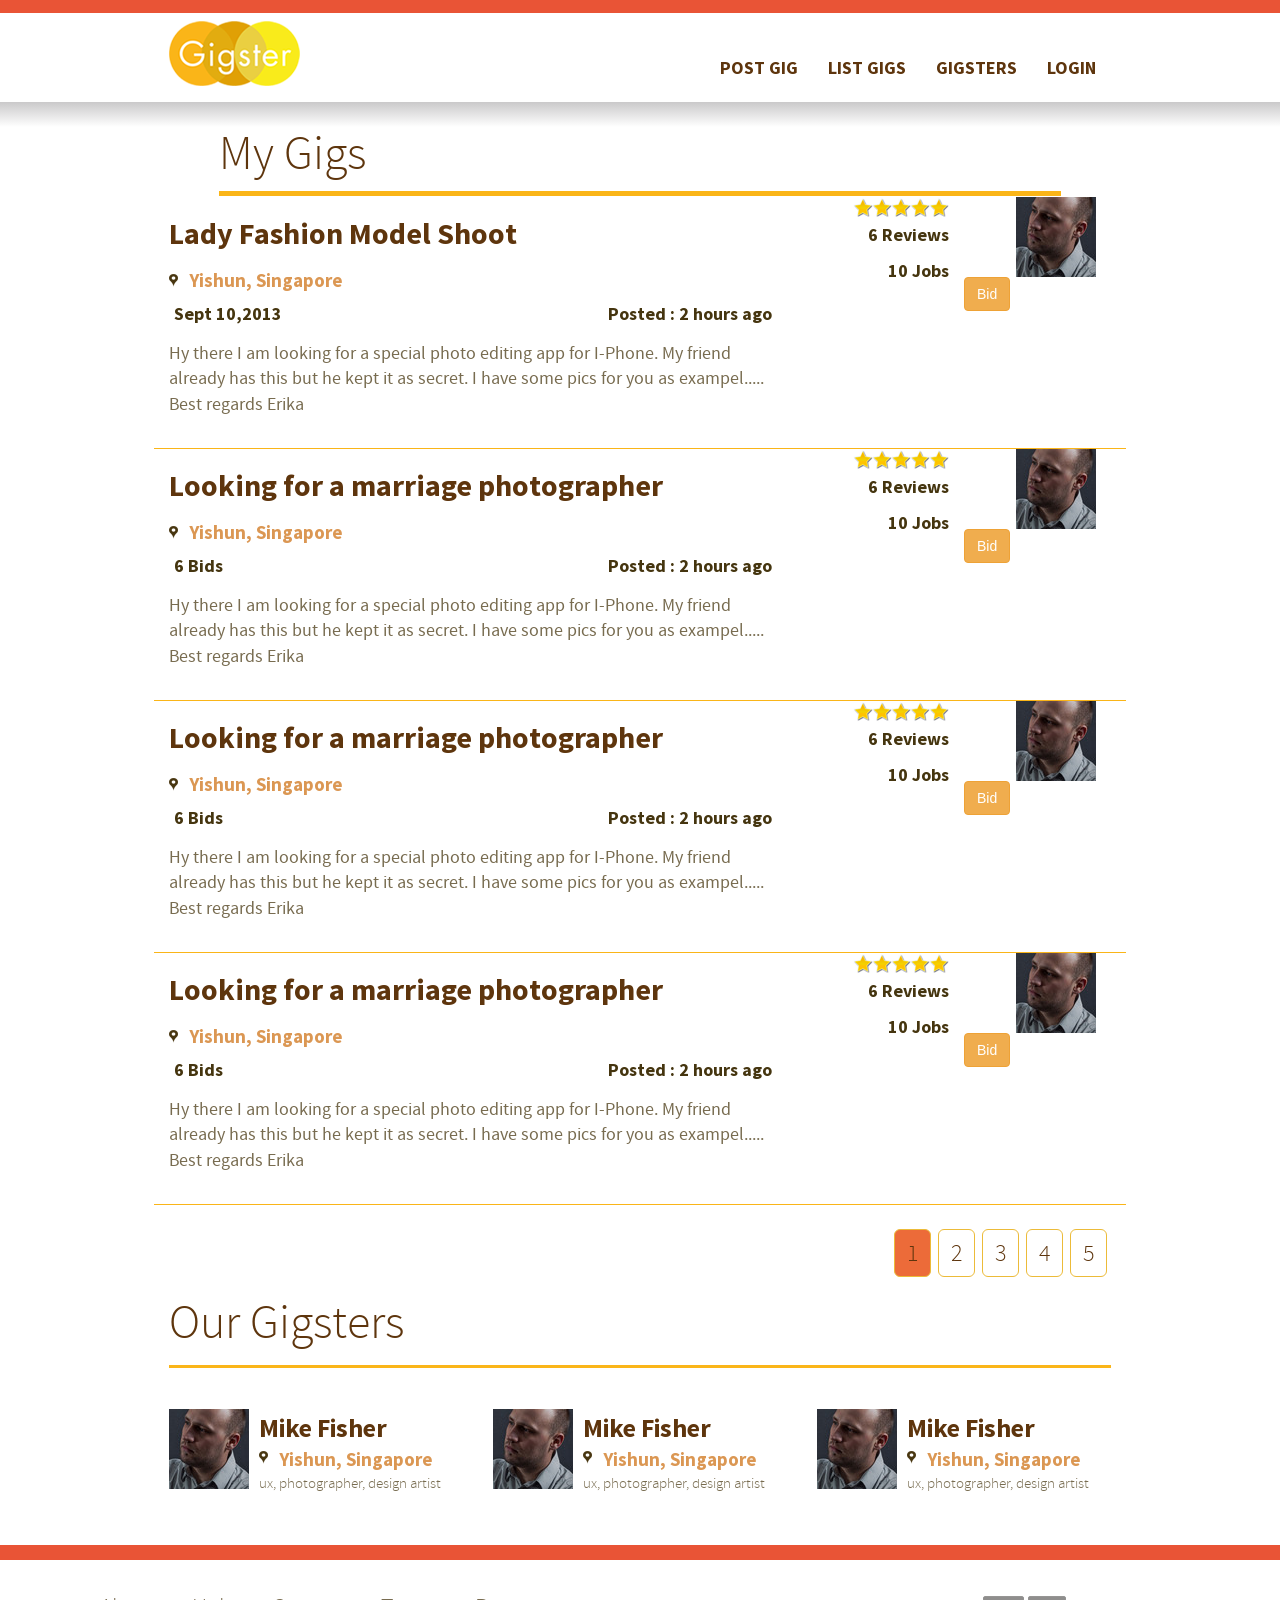
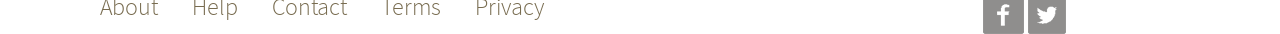
<file: web/Gigs.html>
<!DOCTYPE html>
<html lang="en">
  <head>
    <meta charset="utf-8">
    <meta http-equiv="X-UA-Compatible" content="IE=edge">
    <meta name="viewport" content="width=device-width, initial-scale=1">
    <title>My Gigs</title>

    <!-- Bootstrap -->   
    <link href='http://fonts.googleapis.com/css?family=Source+Sans+Pro:700' rel='stylesheet' type='text/css'>
    <link href="css/bootstrap.min.css" rel="stylesheet"> 
     <link href="css/style.css" rel="stylesheet">  

    <!-- HTML5 Shim and Respond.js IE8 support of HTML5 elements and media queries -->
    <!-- WARNING: Respond.js doesn't work if you view the page via file:// -->
    <!--[if lt IE 9]>
      <script src="https://oss.maxcdn.com/html5shiv/3.7.2/html5shiv.min.js"></script>
      <script src="https://oss.maxcdn.com/respond/1.4.2/respond.min.js"></script>
    <![endif]-->
  </head>
  <body>
    <header>      
      <div class="container">
        <div class="row">
          <div class="col-md-4">
            <img src="images/logo.png">
          </div>
          <div class="col-md-8">
              <div class="collapse navbar-collapse" id="bs-example-navbar-collapse-1">
                <ul class="nav navbar-nav navbar-right">
                      <li ><a href="#">POST GIG</a></li>
                      <li><a href="giglist.html">LIST GIGS</a></li>
                      <li><a href="gigsters.html">GIGSTERS</a></li>
                      <li><a href="#">LOGIN</a></li>                      
                 </ul>
              </div>
          </div>
          <div class="clearfix"></div> 
        </div>
      </div>
    </header>
    <div id="grad"></div>
    <section class="container">
      <h2 id="login">My Gigs</h2>
      <div class="row firstrow">
         <div class="col-md-8">
            <h2 id="giglisth2">Lady Fashion Model Shoot</h2>
            <h2 id="map">Yishun, Singapore</h2>
              <div class="col-md-4"><span id="bid">Sept 10,2013</span></div>
              <div class="col-md-8"><span class="bid">Posted : 2 hours ago<span></div>
              <p id="gigpara">Hy there I am looking for a special photo editing app for I-Phone. My friend already
                  has this but he kept it as secret. I have some pics for you as exampel..... 
                  Best regards Erika</p>
          </div>
         <div class="col-md-4 giginnerimg">
              <div class="col-md-6">
                   <img src="images/star.png">
                   <h4>6 Reviews</h4>
                   <h4>10 Jobs</h4>
              </div>
              <div class="col-md-6">
                   <img src="images/person1.jpg">
              </div>
            <button type="button" class="btn btn-warning">Bid</button>           
         </div>
      </div>

      <div class="row firstrow">
         <div class="col-md-8">
            <h2 id="giglisth2">Looking for a marriage photographer</h2>
            <h2 id="map">Yishun, Singapore</h2>
              <div class="col-md-4"><span id="bid">6 Bids</span></div>
              <div class="col-md-8"><span class="bid">Posted : 2 hours ago<span></div>
              <p id="gigpara">Hy there I am looking for a special photo editing app for I-Phone. My friend already
                  has this but he kept it as secret. I have some pics for you as exampel..... 
                  Best regards Erika</p>
          </div>
         <div class="col-md-4 giginnerimg">
              <div class="col-md-6">
                   <img src="images/star.png">
                   <h4>6 Reviews</h4>
                   <h4>10 Jobs</h4>
              </div>
              <div class="col-md-6">
                   <img src="images/person1.jpg">
              </div>
            <button type="button" class="btn btn-warning">Bid</button>           
         </div>
      </div>

      <div class="row firstrow">
         <div class="col-md-8">
            <h2 id="giglisth2">Looking for a marriage photographer</h2>
            <h2 id="map">Yishun, Singapore</h2>
              <div class="col-md-4"><span id="bid">6 Bids</span></div>
              <div class="col-md-8"><span class="bid">Posted : 2 hours ago<span></div>
              <p id="gigpara">Hy there I am looking for a special photo editing app for I-Phone. My friend already
                  has this but he kept it as secret. I have some pics for you as exampel..... 
                  Best regards Erika</p>
          </div>
         <div class="col-md-4 giginnerimg">
              <div class="col-md-6">
                   <img src="images/star.png">
                   <h4>6 Reviews</h4>
                   <h4>10 Jobs</h4>
              </div>
              <div class="col-md-6">
                   <img src="images/person1.jpg">
              </div>
            <button type="button" class="btn btn-warning">Bid</button>           
         </div>
      </div>

      <div class="row firstrow">
         <div class="col-md-8">
            <h2 id="giglisth2">Looking for a marriage photographer</h2>
            <h2 id="map">Yishun, Singapore</h2>
              <div class="col-md-4"><span id="bid">6 Bids</span></div>
              <div class="col-md-8"><span class="bid">Posted : 2 hours ago<span></div>
              <p id="gigpara">Hy there I am looking for a special photo editing app for I-Phone. My friend already
                  has this but he kept it as secret. I have some pics for you as exampel..... 
                  Best regards Erika</p>
          </div>
         <div class="col-md-4 giginnerimg">
              <div class="col-md-6">
                   <img src="images/star.png">
                   <h4>6 Reviews</h4>
                   <h4>10 Jobs</h4>
              </div>
              <div class="col-md-6">
                   <img src="images/person1.jpg">
              </div>
            <button type="button" class="btn btn-warning">Bid</button>           
         </div>
      </div>
      <div class="lastpagination">
          <ul class="pagination">
            <li class="active"><a href="#">1 <span class="sr-only">(current)</span></a></li>
            <li><a href="#">2</a></li>
            <li><a href="#">3</a></li>
            <li><a href="#">4</a></li>
            <li><a href="#">5</a></li>
          </ul> 
      </div>
    </section>
    <section class="container giglast">
      <h2 id="login">Our Gigsters</h2>
      <div class="row">
         <div class="col-md-4">   
           <img src="images/person1.jpg">
           <div>
              <span>Mike Fisher</span>
              <span id="map">Yishun, Singapore</span>
              <span id="artist">ux, photographer, design artist</span>
           </div>           
         </div>
         <div class="col-md-4"> 
          <img src="images/person1.jpg">
           <div>
              <span>Mike Fisher</span>
              <span id="map">Yishun, Singapore</span>
              <span id="artist">ux, photographer, design artist</span>
           </div> 
         </div>
         <div class="col-md-4">
            <img src="images/person1.jpg">
           <div>
              <span>Mike Fisher</span>
              <span id="map">Yishun, Singapore</span>
              <span id="artist">ux, photographer, design artist</span>
           </div> 
         </div>
      </div>

    </section>

    <footer>
          <div>
              <div class="col-md-8">              
                        <ul class="footernav">
                              <li><a href="#">About</a></li>
                              <li><a href="#">Help</a></li>
                              <li><a href="#">Contact</a></li>
                              <li><a href="#">Terms</a></li>
                              <li><a href="#">Privacy</a></li>                      
                         </ul>              
              </div>        
                  <div class="col-md-4">  
                     <div id="footerimages">
                      <img src="images/facebook.png">  <img src="images/twitter.png">
                     </div>        
                  </div>          
          </div>
    </footer>

    <!-- jQuery (necessary for Bootstrap's JavaScript plugins) -->
    
    <!-- Include all compiled plugins (below), or include individual files as needed -->
    <script src="js/jquery.min.js"></script>
    <script src="js/bootstrap.min.js"></script>
  </body>
</html>
</file>
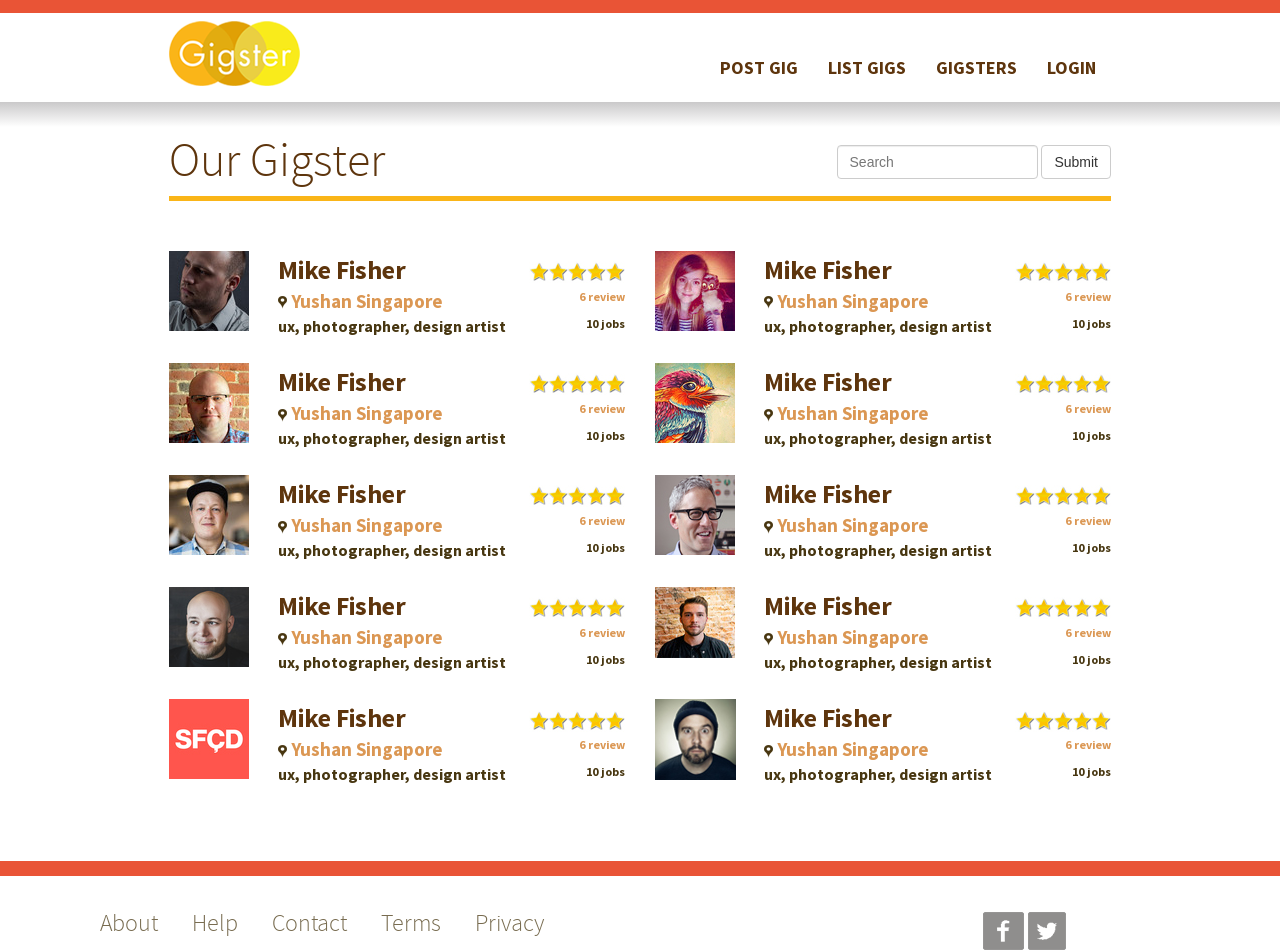
<file: web/gigsters.html>
<!DOCTYPE html>
<html lang="en">
  <head>
    <meta charset="utf-8">
    <meta http-equiv="X-UA-Compatible" content="IE=edge">
    <meta name="viewport" content="width=device-width, initial-scale=1">
    <title>Home</title>

    <!-- Bootstrap -->   
    <link href='http://fonts.googleapis.com/css?family=Source+Sans+Pro:700' rel='stylesheet' type='text/css'>
    <link href="css/bootstrap.min.css" rel="stylesheet"> 
     <link href="css/style.css" rel="stylesheet">  
     <link href="styles/glDatePicker.default.css" rel="stylesheet" type="text/css">

    <!-- HTML5 Shim and Respond.js IE8 support of HTML5 elements and media queries -->
    <!-- WARNING: Respond.js doesn't work if you view the page via file:// -->
    <!--[if lt IE 9]>
      <script src="https://oss.maxcdn.com/html5shiv/3.7.2/html5shiv.min.js"></script>
      <script src="https://oss.maxcdn.com/respond/1.4.2/respond.min.js"></script>
    <![endif]-->
  </head>
  <body>
    <header>      
      <div class="container">
        <div class="row">
          <div class="col-md-4">
            <a href="index.html"><img src="images/logo.png"></a>
          </div>
          <div class="col-md-8">
              <div class="collapse navbar-collapse" id="bs-example-navbar-collapse-1">
                <ul class="nav navbar-nav navbar-right">
                      <li><a data-toggle="modal" href="#postgigmodel">POST GIG</a></li>
                      <li><a href="giglist.html">LIST GIGS</a></li>
                      <li><a href="gigsters.html">GIGSTERS</a></li>
                      <li><a data-toggle="modal" href="#loginmodel" >LOGIN</a></li>                                            
                 </ul>
              </div>
          </div>
          <div class="clearfix"></div> 
        </div>
      </div>
    </header>
        <div id="grad"></div>
    

 <div class="container searchbox">
        <form class="navbar-form navbar-right" role="search">
          <div class="form-group">
            <input type="text" class="form-control" placeholder="Search">
          </div>
          <button type="submit" class="btn btn-default">Submit</button>
        </form>

    <div id="our">Our Gigster</div>

    <div class="row">
                <div class="col-md-6">
                  <div class="artist-data pull-left">
                      <div class="artst-pic pull-left">
                     
                          <img src="images/person1.jpg">
                        </a>
                      </div>
                        <div class="artst-prfle pull-right">
                          <div class="art-title">
                              Mike Fisher<span class="star"><img src="images/star.jpg"></span>
                                <span class="artst-sub"><img src="images/map.png">  Yushan<span class="byname"> Singapore</span> <span class="daysago">6 review</span></span> 

                                <span class="artst-ux">ux, photographer, design artist <span class="daysago">10 jobs</span></span> 


                               
                            </div>
                           
                        </div>
                        
                    </div>
                </div>
                <div class="col-md-6">
                 
                    <div class="artist-data pull-left">
                      <div class="artst-pic pull-left">
                     
                          <img src="images/person2.jpg">
                        </a>
                      </div>
                        <div class="artst-prfle pull-right">
                          <div class="art-title">
                              Mike Fisher<span class="star"><img src="images/star.jpg"></span>
                                <span class="artst-sub"><img src="images/map.png">  Yushan<span class="byname"> Singapore</span> <span class="daysago">6 review</span></span> 

                                <span class="artst-ux">ux, photographer, design artist <span class="daysago">10 jobs</span></span> 


                               
                            </div>
                           
                        </div>
                        
                    </div>
</div>
</div>


 
    <div class="row">
                <div class="col-md-6">
                  <div class="artist-data pull-left">
                      <div class="artst-pic pull-left">
                     
                          <img src="images/person3.jpg">
                        </a>
                      </div>
                        <div class="artst-prfle pull-right">
                          <div class="art-title">
                              Mike Fisher<span class="star"><img src="images/star.jpg"></span>
                                <span class="artst-sub"><img src="images/map.png">  Yushan<span class="byname"> Singapore</span> <span class="daysago">6 review</span></span> 

                                <span class="artst-ux">ux, photographer, design artist <span class="daysago">10 jobs</span></span> 


                               
                            </div>
                           
                        </div>
                        
                    </div>
                </div>
                <div class="col-md-6">
                 
                    <div class="artist-data pull-left">
                      <div class="artst-pic pull-left">
                     
                          <img src="images/person4.jpg">
                        </a>
                      </div>
                        <div class="artst-prfle pull-right">
                          <div class="art-title">
                              Mike Fisher<span class="star"><img src="images/star.jpg"></span>
                                <span class="artst-sub"><img src="images/map.png">  Yushan<span class="byname"> Singapore</span> <span class="daysago">6 review</span></span> 

                                <span class="artst-ux">ux, photographer, design artist <span class="daysago">10 jobs</span></span> 


                               
                            </div>
                           
                        </div>
                        
                    </div>
</div>
</div>




 
    <div class="row">
                <div class="col-md-6">
                  <div class="artist-data pull-left">
                      <div class="artst-pic pull-left">
                     
                          <img src="images/person5.jpg">
                        </a>
                      </div>
                        <div class="artst-prfle pull-right">
                          <div class="art-title">
                              Mike Fisher<span class="star"><img src="images/star.jpg"></span>
                                <span class="artst-sub"><img src="images/map.png">  Yushan<span class="byname"> Singapore</span> <span class="daysago">6 review</span></span> 

                                <span class="artst-ux">ux, photographer, design artist <span class="daysago">10 jobs</span></span> 


                               
                            </div>
                           
                        </div>
                        
                    </div>
                </div>
                <div class="col-md-6">
                 
                    <div class="artist-data pull-left">
                      <div class="artst-pic pull-left">
                     
                          <img src="images/person6.jpg">
                        </a>
                      </div>
                        <div class="artst-prfle pull-right">
                          <div class="art-title">
                              Mike Fisher<span class="star"><img src="images/star.jpg"></span>
                                <span class="artst-sub"><img src="images/map.png">  Yushan<span class="byname"> Singapore</span> <span class="daysago">6 review</span></span> 

                                <span class="artst-ux">ux, photographer, design artist <span class="daysago">10 jobs</span></span> 


                               
                            </div>
                           
                        </div>
                        
                    </div>
</div>
</div>





    <div class="row">
                <div class="col-md-6">
                  <div class="artist-data pull-left">
                      <div class="artst-pic pull-left">
                     
                          <img src="images/person7.jpg">
                        </a>
                      </div>
                        <div class="artst-prfle pull-right">
                          <div class="art-title">
                              Mike Fisher<span class="star"><img src="images/star.jpg"></span>
                                <span class="artst-sub"><img src="images/map.png">  Yushan<span class="byname"> Singapore</span> <span class="daysago">6 review</span></span> 

                                <span class="artst-ux">ux, photographer, design artist <span class="daysago">10 jobs</span></span> 


                               
                            </div>
                           
                        </div>
                        
                    </div>
                </div>
                <div class="col-md-6">
                 
                    <div class="artist-data pull-left">
                      <div class="artst-pic pull-left">
                     
                          <img src="images/person8.jpg">
                        </a>
                      </div>
                        <div class="artst-prfle pull-right">
                          <div class="art-title">
                              Mike Fisher<span class="star"><img src="images/star.jpg"></span>
                                <span class="artst-sub"><img src="images/map.png">  Yushan<span class="byname"> Singapore</span> <span class="daysago">6 review</span></span> 

                                <span class="artst-ux">ux, photographer, design artist <span class="daysago">10 jobs</span></span> 


                               
                            </div>
                           
                        </div>
                        
                    </div>
</div>
</div>




    <div class="row">
                <div class="col-md-6">
                  <div class="artist-data pull-left">
                      <div class="artst-pic pull-left">
                     
                          <img src="images/person9.jpg">
                        </a>
                      </div>
                        <div class="artst-prfle pull-right">
                          <div class="art-title">
                              Mike Fisher<span class="star"><img src="images/star.jpg"></span>
                                <span class="artst-sub"><img src="images/map.png">  Yushan<span class="byname"> Singapore</span> <span class="daysago">6 review</span></span> 

                                <span class="artst-ux">ux, photographer, design artist <span class="daysago">10 jobs</span></span> 


                               
                            </div>
                           
                        </div>
                        
                    </div>
                </div>
                <div class="col-md-6">
                 
                    <div class="artist-data pull-left">
                      <div class="artst-pic pull-left">
                      
                          <img src="images/person10.jpg">
                        </a>
                      </div>
                        <div class="artst-prfle pull-right">
                          <div class="art-title">
                              Mike Fisher<span class="star"><img src="images/star.jpg"></span>
                                <span class="artst-sub"><img src="images/map.png">  Yushan<span class="byname"> Singapore</span> <span class="daysago">6 review</span></span> 

                                <span class="artst-ux">ux, photographer, design artist <span class="daysago">10 jobs</span></span> 


                               
                            </div>
                           
                        </div>
                        
                    </div>
</div>
</div>



</div>



<!-- start postgig popup -->
    <!-- Modal code -->

   <!--  <button class="btn btn-primary" data-toggle="modal" data-target=".bs-example-modal-lg">Large modal</button>
 -->
  <div id="postgigmodel" class="modal fade  bs-example-modal-lg modelw " tabindex="-1" role="dialog" aria-labelledby="postgigmodel" aria-hidden="true">
    <div class="modal-dialog modal-lg">
      <div class="modal-content">
      
        <section class="postgigform ">                       
         <h2 id="login1">Post a Gig </h2>    
            <h2 class="source">Post a new Gig for free. Invite Gigsters to bid on your gig.</h2>                          
            
          <form class="form-horizontal postgigforminner " role="form">
            <div class="form-group">
              <label for="creategig" class="col-sm-2 control-label labelb">Title</label>
              <div class="col-sm-10"> 
                <input type="text" class="form-control" id="creategig" placeholder="Looking for a marriage photographer" >
              </div>
            </div>
            <div class="form-group">
              <label for="gigdescription" class="col-sm-2 control-label dis ">Description</label>
              <div class="col-sm-10">
                <textarea class="form-control" id="gigdescription" placeholder="Describe your gig" row="5" column="10"></textarea>  
              </div>
            </div>
            <h2 class="loginlead"> Would you like the job to be hourly or fixed ?</h2>
            <div class="form-group">
              <div class=" col-sm-10 ">
                <label class="radio-inline">
                  <input type="radio" name="inlineRadioOptions"  value="option1"> Hourly
                </label>
                <label class="radio-inline">
                  <input type="radio" name="inlineRadioOptions"  value="option2">Fixed Price
                </label>                
              </div>
            </div>
            <h2 class="loginlead">Whats the best hourly pricing you intend to pay ?</h2>
            <div class="form-group">
              <div class="col-sm-10">
                <input style="width:30%" type="text" class="form-control"  placeholder="">
              </div>
            </div>
            <h2 class="loginlead">Enter expiry date of your Gig</h2>
            <input type="text" id="mydate" gldp-id="mydate" style="width:30%" />
             <div gldp-el="mydate"
                  style="width:400px; height:300px; position:absolute; top:70px; left:100px;">
             </div>

            <h2 class="loginlead"> Would you like to invite any Gigster’s for your project ?</h2>
            <div class="form-group">
              <div class="col-sm-10 ">
                <label class="radio-inline">
                  <input type="radio" name="inlineRadioOptions"  value="option1"> Yes
                </label>
                <label class="radio-inline">
                  <input type="radio" name="inlineRadioOptions"  value="option2">No
                </label>                   
              </div>            
              </div>
               <button type="submit" class="btn btn-warning">Post Gig</button>
            </div> 

            <div class="form-group submit">
              <div class="col-sm-offset-2 col-sm-10">
                
            </div>
          </form>
      
    </section>
      </div>
    </div>
  </div>

<!-- close postgig popup -->
<!-- start login popup -->
    <div id="loginmodel" class="modal fade  bs-example-modal-lg" tabindex="-1" role="dialog" aria-labelledby="postgigmodel" aria-hidden="true">
      <div class="modal-dialog modal-lg">
        <div class="modal-content">          
    <div class="container modelb">
      <div class="row loginxyz">
      <h2 id="login">Login </h2>    
            <h2 class="socialacc create1">Create an account using any of your social profiles.</h2>
            <h2 class="socialacc">Sign Up for a free account Now.</h2>

          <div class="col-md-12">
           <div id="logjpg"><img src="images/page1.jpg"></div>
          </div>
          </div> 
  </div>
</div>
</div>
</div>
<!-- close login popup -->
    <footer>
      <div>
          <div class="col-md-8">              
                    <ul class="footernav">
                          <li><a href="#">About</a></li>
                          <li><a href="#">Help</a></li>
                          <li><a href="#">Contact</a></li>
                          <li><a href="#">Terms</a></li>
                          <li><a href="#">Privacy</a></li>                      
                     </ul>             
          </div>        
              <div class="col-md-4">  
                 <div id="footerimages">
                  <img src="images/facebook.png">  <img src="images/twitter.png">
                 </div>        
              </div>          
       </div>
    </footer>

  <!-- jQuery (necessary for Bootstrap's JavaScript plugins) -->
    
    <!-- Include all compiled plugins (below), or include individual files as needed -->
    <script src="js/jquery.min.js"></script>
    <script src="js/bootstrap.min.js"></script>
    <script src="glDatePicker.min.js"></script>

    <script type="text/javascript">
        $(window).load(function()
        {
            $('input').glDatePicker();
        });
    </script>
  </body>
</html>
</file>
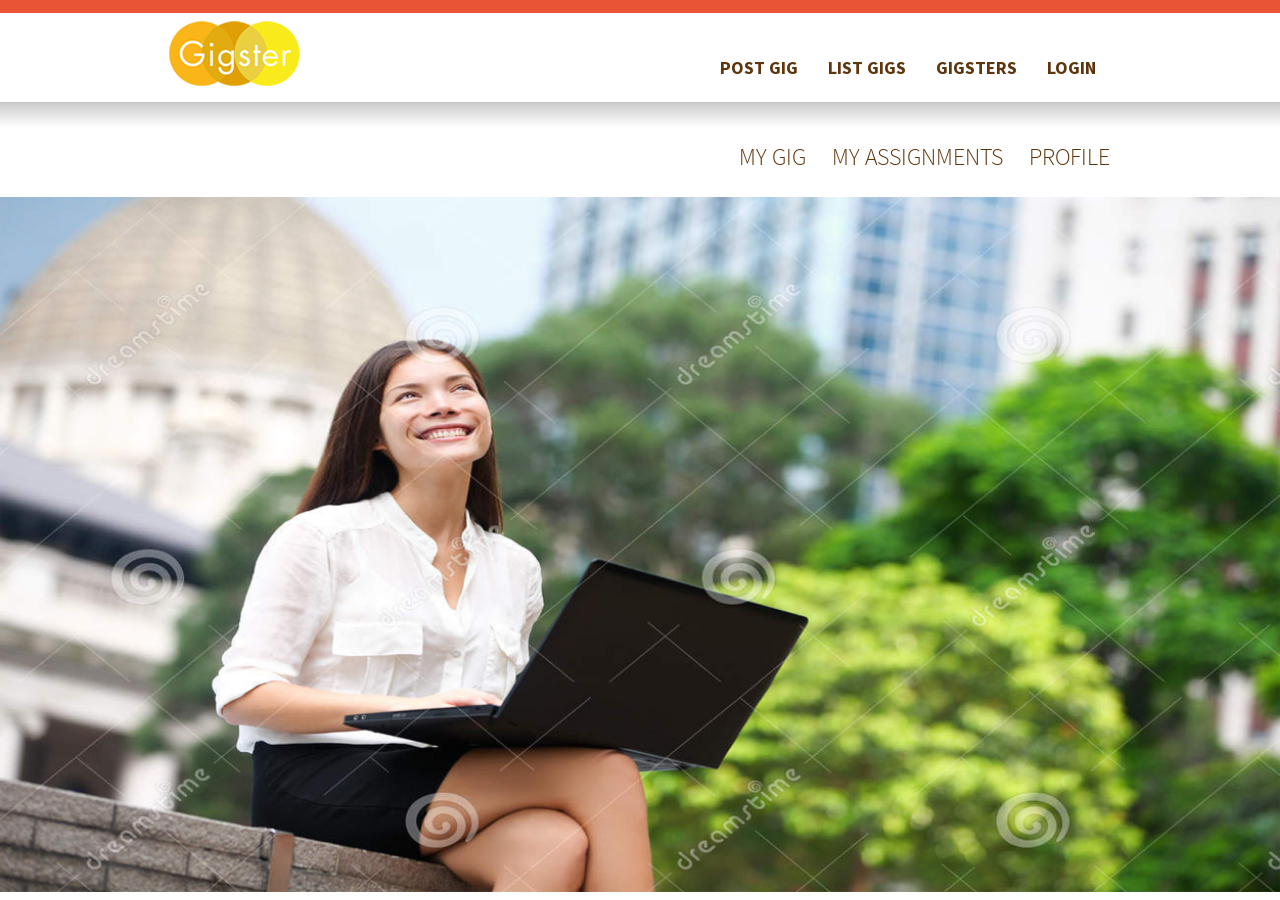
<file: web/index.html.BASE.html>
<!DOCTYPE html>
<html lang="en">
  <head>
    <meta charset="utf-8">
    <meta http-equiv="X-UA-Compatible" content="IE=edge">
    <meta name="viewport" content="width=device-width, initial-scale=1">
    <title>My Gigs</title>

    <!-- Bootstrap -->   
    <link href='http://fonts.googleapis.com/css?family=Source+Sans+Pro:700' rel='stylesheet' type='text/css'>
    <link href="css/bootstrap.min.css" rel="stylesheet"> 
     <link href="css/style.css" rel="stylesheet">  

    <!-- HTML5 Shim and Respond.js IE8 support of HTML5 elements and media queries -->
    <!-- WARNING: Respond.js doesn't work if you view the page via file:// -->
    <!--[if lt IE 9]>
      <script src="https://oss.maxcdn.com/html5shiv/3.7.2/html5shiv.min.js"></script>
      <script src="https://oss.maxcdn.com/respond/1.4.2/respond.min.js"></script>
    <![endif]-->
  </head>
  <body>
    <header>      
      <div class="container">
        <div class="row">
          <div class="col-md-4">
            <a href="index.html"><img src="images/logo.png"></a>
          </div>
          <div class="col-md-8">
              <div class="collapse navbar-collapse" id="bs-example-navbar-collapse-1">
                <ul class="nav navbar-nav navbar-right">
                      <li  data-toggle="modal" data-target=".bs-example-modal-lg"><a href="#">POST GIG</a></li>
                      <li ><a href="giglist.html">LIST GIGS</a></li>
                      <li><a href="gigsters.html">GIGSTERS</a></li>
                      <li data-toggle="modal" data-target=".bs-example-modal-lg"><a href="#">LOGIN</a></li>
                                            
                 </ul>
              </div>
          </div>
          <div class="clearfix"></div> 
        </div>
      </div>
    </header>
    

    <div id="grad"></div>
    <section class="container">
      <ul id="profilemenu">
        <li><a href="mygigs-Bidding.html">MY GIG</a></li>
        <li><a href="myassignment.html">MY ASSIGNMENTS</a></li>
        <li><a href="profile.html">PROFILE</a></li>                              
      </ul>

    </section>



<div class="modal fade bs-example-modal-lg" tabindex="-1" role="dialog" aria-labelledby="myLargeModalLabel" aria-hidden="true">
  <div class="modal-dialog modal-lg">
    <div class="modal-content">
   
     <section class="postgigform container">                       
         <h2 id="login">Post a Gig </h2>    
            <h2 class="socialacc">Post a new Gig for free. Invite Gigsters to bid on your gig.</h2>                          
            <div class="row">
          <form class="form-horizontal postgigforminner " role="form">
            <div class="form-group">
              <label for="creategig" class="col-sm-2 control-label">Title</label>
              <div class="col-sm-10"> 
                <input type="text" class="form-control" id="creategig" placeholder="Looking for a marriage photographer">
              </div>
            </div>
            <div class="form-group">
              <label for="description" class="col-sm-2 control-label">Description</label>
              <div class="col-sm-10">
                <textarea class="form-control" id="description" placeholder="Describe your gig" row="5" column="10"></textarea>  
              </div>
            </div>
            <h2 class="socialacc"> Would you like the pay per hour or fixed prize per Gig?</h2>
            <div class="form-group">
              <div class="col-sm-offset-2 col-sm-10">
                <label class="radio-inline">
                  <input type="radio" name="inlineRadioOptions" id="inlineRadio1" value="option1"> Hourly
                </label>
                <label class="radio-inline">
                  <input type="radio" name="inlineRadioOptions" id="inlineRadio2" value="option2">Fixed Price
                </label>                
              </div>
            </div>
            <h2 class="socialacc">How much per hour would you like to pay?</h2>
            <div class="form-group">
              <div class="col-sm-10">
                <input type="text" class="form-control"  placeholder="">
              </div>
            </div>
            <h2 class="socialacc"> Would you like to invite any Gigster’s for your project ?</h2>
            <div class="form-group">
              <div class="col-sm-offset-2 col-sm-10">
                <label class="radio-inline">
                  <input type="radio" name="inlineRadioOptions" id="inlineRadio1" value="option1"> Yes
                </label>
                <label class="radio-inline">
                  <input type="radio" name="inlineRadioOptions" id="inlineRadio2" value="option2">No
                </label>                   
              </div>            
              </div>
               <button type="submit" class="btn btn-warning">Post Gig</button>
            </div> 

            <div class="form-group submit">
              <div class="col-sm-offset-2 col-sm-10">
                
            </div>
          </form>
      </div>

    </section>
    </form>
    </div>
    </section>
    </div>
    </div>
    <div id="imgback">
   <img src="images/womenlap.jpg">
    </div>
  </div>
</file>
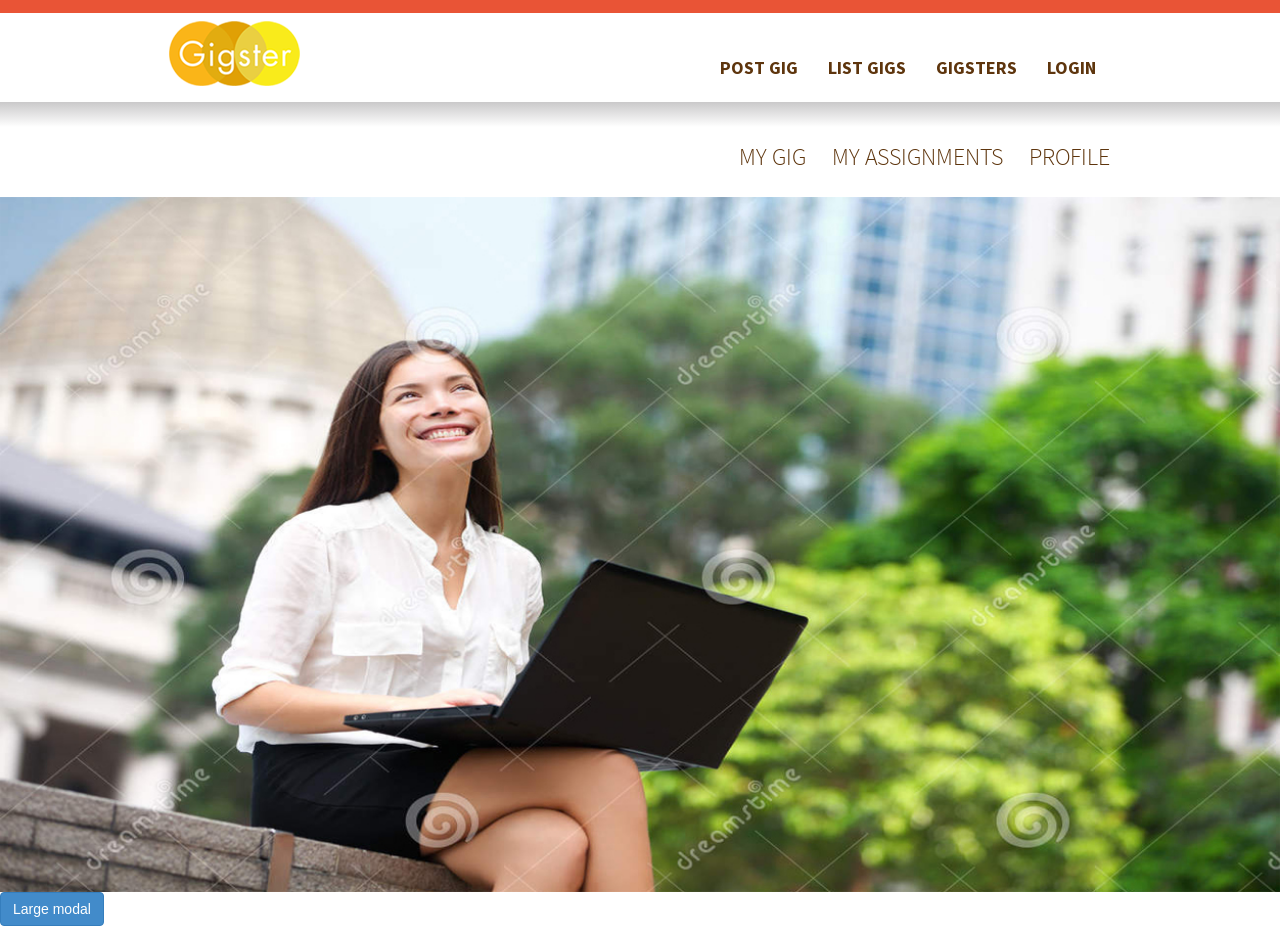
<file: web/index.html.LOCAL.html>
<!DOCTYPE html>
<html lang="en">
  <head>
    <meta charset="utf-8">
    <meta http-equiv="X-UA-Compatible" content="IE=edge">
    <meta name="viewport" content="width=device-width, initial-scale=1">
    <title>My Gigs</title>

    <!-- Bootstrap -->   
    <link href='http://fonts.googleapis.com/css?family=Source+Sans+Pro:700' rel='stylesheet' type='text/css'>
    <link href="css/bootstrap.min.css" rel="stylesheet"> 
     <link href="css/style.css" rel="stylesheet">  

    <!-- HTML5 Shim and Respond.js IE8 support of HTML5 elements and media queries -->
    <!-- WARNING: Respond.js doesn't work if you view the page via file:// -->
    <!--[if lt IE 9]>
      <script src="https://oss.maxcdn.com/html5shiv/3.7.2/html5shiv.min.js"></script>
      <script src="https://oss.maxcdn.com/respond/1.4.2/respond.min.js"></script>
    <![endif]-->
  </head>
  <body>
    <header>      
      <div class="container">
        <div class="row">
          <div class="col-md-4">
            <a href="index.html"><img src="images/logo.png"></a>
          </div>
          <div class="col-md-8">
              <div class="collapse navbar-collapse" id="bs-example-navbar-collapse-1">
                <ul class="nav navbar-nav navbar-right">
                      <li  data-toggle="modal" data-target=".bs-example-modal-lg"><a href="#">POST GIG</a></li>
                      <li ><a href="giglist.html">LIST GIGS</a></li>
                      <li><a href="gigsters.html">GIGSTERS</a></li>
                      <li data-toggle="modal" data-target=".bs-example-modal-lg"><a href="#">LOGIN</a></li>
                                            
                 </ul>
              </div>
          </div>
          <div class="clearfix"></div> 
        </div>
      </div>
    </header>
    

    <div id="grad"></div>
    <section class="container">
      <ul id="profilemenu">
        <li><a href="mygigs-Bidding.html">MY GIG</a></li>
        <li><a href="myassignment.html">MY ASSIGNMENTS</a></li>
        <li><a href="profile.html">PROFILE</a></li>                              
      </ul>

    </section>


    <div id="imgback">
      <img src="images/womenlap.jpg">
    </div>

    <!-- Modal code -->

    <button class="btn btn-primary" data-toggle="modal" data-target=".bs-example-modal-lg">Large modal</button>

  <div class="modal fade bs-example-modal-lg" tabindex="-1" role="dialog" aria-labelledby="myLargeModalLabel" aria-hidden="true">
    <div class="modal-dialog modal-lg">
      <div class="modal-content">
        ...
        <section class="postgigform container">                       
         <h2 id="login">Post a Gig </h2>    
            <h2 class="socialacc">Post a new Gig for free. Invite Gigsters to bid on your gig.</h2>                          
            <div class="row">
          <form class="form-horizontal postgigforminner " role="form">
            <div class="form-group">
              <label for="creategig" class="col-sm-2 control-label">Create Gig</label>
              <div class="col-sm-10"> 
                <input type="text" class="form-control" id="creategig" placeholder="Looking for a marriage photographer">
              </div>
            </div>
            <div class="form-group">
              <label for="description" class="col-sm-2 control-label">Description</label>
              <div class="col-sm-10">
                <textarea class="form-control" id="description" placeholder="Describe your gig" row="5" column="10"></textarea>  
              </div>
            </div>
            <h2 class="socialacc"> Would you like the job to be hourly or fixed ?</h2>
            <div class="form-group">
              <div class="col-sm-offset-2 col-sm-10">
                <label class="radio-inline">
                  <input type="radio" name="inlineRadioOptions" id="inlineRadio1" value="option1"> Hourly
                </label>
                <label class="radio-inline">
                  <input type="radio" name="inlineRadioOptions" id="inlineRadio2" value="option2">Fixed Price
                </label>                
              </div>
            </div>
            <h2 class="socialacc">Whats the best hourly pricing you intend to pay ?</h2>
            <div class="form-group">
              <div class="col-sm-10">
                <input type="text" class="form-control"  placeholder="">
              </div>
            </div>
            <h2 class="socialacc"> Would you like to invite any Gigster’s for your project ?</h2>
            <div class="form-group">
              <div class="col-sm-offset-2 col-sm-10">
                <label class="radio-inline">
                  <input type="radio" name="inlineRadioOptions" id="inlineRadio1" value="option1"> Yes
                </label>
                <label class="radio-inline">
                  <input type="radio" name="inlineRadioOptions" id="inlineRadio2" value="option2">No
                </label>                   
              </div>            
              </div>
               <button type="submit" class="btn btn-warning">Post Gig</button>
            </div> 

            <div class="form-group submit">
              <div class="col-sm-offset-2 col-sm-10">
                
            </div>
          </form>
      </div>

    </section>
      </div>
    </div>
  </div>
</file>
<file: web/css/style.css>
@charset "utf-8";
/* CSS Document */
@font-face {
	font-family: 'source_sans_prolight';
	src: url('fonts/sourcesanspro-light-webfont.eot');
	src: url('fonts/sourcesanspro-light-webfont.eot?#iefix') format('embedded-opentype'), url('fonts/sourcesanspro-light-webfont.woff') format('woff'), url('fonts/sourcesanspro-light-webfont.ttf') format('truetype'), url('fonts/sourcesanspro-light-webfont.svg#source_sans_prolight') format('svg');
	font-weight: normal;
	font-style: normal;
}
@font-face {
	font-family: 'source_sans_proextralight';
	src: url('fonts/sourcesanspro-extralight-webfont.eot');
	src: url('fonts/sourcesanspro-extralight-webfont.eot?#iefix') format('embedded-opentype'), url('fonts/sourcesanspro-extralight-webfont.woff') format('woff'), url('fonts/sourcesanspro-extralight-webfont.ttf') format('truetype'), url('fonts/sourcesanspro-extralight-webfont.svg#source_sans_proextralight') format('svg');
	font-weight: normal;
	font-style: normal;
}
@font-face {
	font-family: 'source_sans_proregular';
	src: url('fonts/sourcesanspro-regular-webfont.eot');
	src: url('fonts/sourcesanspro-regular-webfont.eot?#iefix') format('embedded-opentype'), url('fonts/sourcesanspro-regular-webfont.woff') format('woff'), url('fonts/sourcesanspro-regular-webfont.ttf') format('truetype'), url('fonts/sourcesanspro-regular-webfont.svg#source_sans_proregular') format('svg');
	font-weight: normal;
	font-style: normal;
}
@font-face {
	font-family: 'source_sans_prosemibold';
	src: url('fonts/sourcesanspro-semibold-webfont.eot');
	src: url('fonts/sourcesanspro-semibold-webfont.eot?#iefix') format('embedded-opentype'), url('fonts/sourcesanspro-semibold-webfont.woff') format('woff'), url('fonts/sourcesanspro-semibold-webfont.ttf') format('truetype'), url('fonts/sourcesanspro-semibold-webfont.svg#source_sans_prosemibold') format('svg');
	font-weight: normal;
	font-style: normal;
}
@font-face {
	font-family: 'source_sans_probold';
	src: url('fonts/sourcesanspro-bold.eot');
	src: url('fonts/sourcesanspro-bold.eot?#iefix') format('embedded-opentype'), url('fonts/sourcesanspro-bold.woff') format('woff'), url('fonts/sourcesanspro-bold.ttf') format('truetype'), url('fonts/sourcesanspro-bold.svg#source_sans_probold') format('svg');
	font-weight: normal;
	font-style: normal;
}
header{border-top: 13px solid #e95436;}
header img{margin: 8px 0px 16px 0px;}
#grad{
    height: 25px;
    background: -webkit-linear-gradient(#cac9ca, white); /* For Safari 5.1 to 6.0 */
    background: -o-linear-gradient(#cac9ca, white); /* For Opera 11.1 to 12.0 */
    background: -moz-linear-gradient(#cac9ca, white); /* For Firefox 3.6 to 15 */
    background: linear-gradient(#cac9ca, white); /* Standard syntax (must be last) */}
.navbar-nav a {
	font-family: 'source_sans_probold'; 
	color: #5e350d;
	font-size: 18px;}
body p{
	color: #786c50;
	font-family: 'source_sans_proregular';
	font-size: 18px; }
body h4{
	color: #45350f;
	font-size: 18px;
	font-family: 'source_sans_probold'; }
.container{
	max-width: 942px;
	width: 100%;
	margin: auto;padding: 0px;}
#imgback img{width: 100%;}
 section li{float: left;margin: 13px;list-style-type: none;}
 #profilemenu a{
	font-family: 'source_sans_probold';
    text-decoration: none !important;;
	color: #5e350d;
	font-size: 17px;}
 #firstsection{border-top: 5px solid #fab518;border-bottom: 3px solid #fab518;}
 #firstsection h3{font-family: 'source_sans_probold'; font-size: 36px;color: #5e350d}
 #firstsection h4{font-family: 'source_sans_probold'; font-size: 18px;color: #45350f}
 #firstsection img{float: right;
	margin-top: 22px;}
 #title{color: #45350f;font-size: 30px;font-family: 'source_sans_prosemibold'; }
 #map{background: url("../images/map.png") no-repeat 0px 4px;}
section li{float: left;margin: 13px;list-style-type: none;}
#profilemenu a{
	font-family: 'source_sans_prolight';
    text-decoration: none !important;;
	color: #5e350d;
	font-size: 17px;	
	     }
#profilemenu a{
	font-family: 'source_sans_prolight';
    text-decoration: none !important;;
	color: #5e350d;
	font-size: 24px;
}
#ass
	{
 	font-family: 'source_sans_prosemibold';
    text-decoration: none !important;;
	color: #5e350d;
	font-size: 24px;
	margin-top: 4px;
	 }
#pro
	{
 	font-family: 'source_sans_prolight';
    text-decoration: none !important;;
	color: #5e350d;
	font-size: 24px;
	margin-top: 4px;
	border-left: solid #5e350d;
	border-width: 2px;
	height: 27px;
    padding-left: 15px;
    margin-left: -12px;
    padding-top: 0px;
	 }
#firstsection{border-top: 5px solid #fab518;border-bottom: 3px solid #fab518;}
#firstsection h3{font-family: 'source_sans_probold'; font-size: 30px;color: #5e350d}
#firstsection h4{font-family: 'source_sans_probold'; font-size: 18px;color: #45350f}
#firstsection img{float: right;margin-top: 22px;}
#title{color: #45350f;font-size: 30px;font-family: 'source_sans_prosemibold'; }
#map{background: url("../images/map.png") no-repeat 0px 4px;
	color: #db9753;
	padding-left: 20px;
	font-size: 19px;
	font-family: 'source_sans_probold';}
.secondsection{border-bottom: 3px solid #fab518;margin-top: 15px;}
.secondsection h3{font-family: 'source_sans_probold'; font-size: 30px;color: #5e350d}
.thirdsection h3{font-family: 'source_sans_probold'; font-size: 30px;color: #5e350d}
.secondsection img{float: right;
	margin-top: 22px;}
.thirdsection{border-bottom: 3px solid #fab518;}
.thirdsection h4{margin-top:20px;}
.thirdsection img{float: right;margin-top: 36px;}
.lastsection{border-bottom: 1px solid #fab518;margin-top: 7px;}
.lastsection img{float: right;margin-top: 7px;}
footer{border-top: 15px solid #e95436;margin-top: 50px;}
.navbar-nav{margin-top: 30px;}
.footernav{
	list-style-type: none;
	margin-left: 70px;
	margin-top: 30px;
	padding-left: 0;
	}
footer ul li { display: inline;padding: 15px;}
.footernav a {
	font-family: 'source_sans_prolight';
	font-size: 24px;
	color: #786c50; 
	text-decoration: none !important;

 }
 #footerimages{padding: 36px 0px 0px 115px;}
 #profilemenu{float: right;display: inline;}
 #doller{float: right;
	margin: 36px -58px 15px 49px;
	color: #473610;
	font-size: 24px;
	font-family: 'source_sans_prosemibold'}
 #date{color: #473610;font-family: 'source_sans_proregular';font-size: 20px; }
 #para{color: #786c50;}

}
#footerimages{padding: 36px 0px 0px 115px;}
#profilemenu{float: right;display: inline; margin-right: -12px;}
#doller{float: right;
	margin: 36px -96px 15px 49px;
	color: #473610;
	font-size: 24px;
	font-family: 'source_sans_prosemibold'}
.date{color: #473610;font-family: 'source_sans_proregular';font-size: 20px; }

#para{color: #786c50;}

#para{color: #786c50;
	font-family: 'source_sans_proregular';
	font-size: 20px;}
/***********css for login page***************/

.modal-lg{
	max-width: 775px;		
}
.modelb{border: 5px solid #fab518;
 border-radius: 5px;
	}

#login{color: #5e350d;
  font-family: 'source_sans_prolight';
  font-size: 48px;
  border-bottom: 5px solid #fab518;
  padding-bottom: 10px;
  margin: 1px auto;
  margin-left: 50px;
margin-right: 50px;
}
.loginxyz{
border-radius: 5px;
padding: 36px;
height: 453px;
width: 800px;
margin-left: -16px;

}
.socialacc{
  font-family: 'source_sans_probold';
  font-size: 20px;
  color: #5e350d;
  line-height: 11px;
margin-left: 50px;
}
.create1{
	margin-top: 40px;
}
.input-group input{width: 260px;}
#loginform{max-width: 260px;width: 100%;}
.loginform .form-control {
  width: 260px;
  height: 38px;
  font-size: 14px;
  color: #3f8092;
  border: 1px solid #fab518;
  border-radius: 0px;
}
.loginform1 .form-horizontal{margin-left: 15px;}
.loginform1{margin-top: 25px;}
.loginform{margin: 0 auto;
  border: 5px solid #e2ac10;
  padding: 0px 30px 0px 50px;
  border-radius: 10px;fab518
  max-width: 728px;
  height: 445px;
  margin-top: 35px;}
.loginform .control-label {
  font-family: 'source_sans_probold';
  font-size: 20px;
  color: #5e350d;
  text-align: left;
}
.loginform .btn-warning {
  color: #5e350d; 
  font-size: 20px;font-family: 'source_sans_probold';
  width: 120px;
  border-radius: 10px;
  background: #ecbc39;
  outline: none;
}
.lg .btn-warning{
	color: #5e350d; 
  font-size: 20px;font-family: 'source_sans_probold';
  width: 120px;
  border-radius: 10px;
  background: #ecbc39;
  outline: none;
}

#fblogin{
  margin-left: 50px;
  padding-left: 30PX;
  height: 200px;
  border-left: solid 2px #fab518;
}

#use1{
	margin-left: -40px;
}
#logjpg{
	margin-top: 10px;
	margin-left: 25px;
}
/*****************css for Giglist********************/
#giglisth2{color: #5e350d;font-family: 'source_sans_probold';font-size: 30px;}
#bid {
	margin-left: -10px;
	font-family: 'source_sans_probold';
	font-size: 18px;
	color: #45350f;
}
.bid {
	float: right;
    font-family: 'source_sans_probold';
	font-size: 18px;
	color: #45350f;
	}
.firstrow{border-bottom: 1px solid #fab518; padding-bottom: 20px;}
#gigpara{padding-top: 40px;}
.giginnerimg img{float: right; }
#front{padding-left: 51px;}
.gigimg .btn-warning{
	color: #fff;
	font-size: 20px;
	font-family: 'source_sans_probold';
	width: 175px;
	border-radius: 10px;
	background: #EC6B39;
	outline: none;:;
	margin: 22px;
	margin: 33px 33px;

border:1px solid #f7f25f;	
}
#logingigster1 {
color: #5e350d;
font-family: 'source_sans_prolight';
font-size: 48px;
border-bottom: 5px solid #fab518;
padding-bottom: 10px;
margin: 1px auto;
/* margin-left: 50px; */
/* margin-right: 50px; */
}

.gigimg{ margin-top: 28px;padding-left:90px;}

.lastpagination{float: right;}
.lastpagination li{margin: 4px;}
.lastpagination .active>a,.active>a:hover {background-color: #EC6B39;
border-color: ##EC6B39;}
.lastpagination .pagination>li>a,.lastpagination .pagination>li>span {
	color: #5e350d;
	font-size:24px ;
	font-family: 'source_sans_prolight';
	text-decoration: none;	
	border: 1px solid #ecbb39;
	border-radius: 6px;
	margin-top: 40px;}

.pagination>.active>a, .pagination>.active>span, .pagination>.active>a:hover, .pagination>.active>span:hover, .pagination>.active>a:focus, .pagination>.active>span:focus {
z-index: 2;
color: #fff;
cursor: default;
background-color: #EC6B39;
border-color: #EC6B39;
}

.giglast #login {
	color: #5e350d;
	font-family: 'source_sans_prolight';
	font-size: 48px;
	border-bottom: 3px solid #fab518;
	padding-bottom: 15px;
	margin: 41px auto;
}
.giglast span {
	font-family: 'source_sans_probold';
	font-size: 26px;
	color: #5e350d;
    margin: 10px}
.giglast img{float: left;}
.giginnerimg h4{float: right;margin-top: 6px;}
#artist{font-size: 15px;font-family: 'source_sans_prolight';color: #786c50;}
.giglast{
	margin-top: -50px;
}
.lastpagination{
	margin-top: -40px;
}


/*****************css for Giglist********************/
.ourgigstertop{margin-top: 50px;}
.invitebtn .btn-warning {
	color: #fff;
	font-size: 22px;
	font-family: 'source_sans_probold';
	width: 220px;
	border-radius: 10px;
	background: #EC6B39;
	outline: none;
	margin: 22px;
	margin: 13px 57px;
}
#overview {
color: #45350f;
font-size: 30px;
font-family: 'source_sans_prosemibold';
margin-top: 35px;
}
.giglast #similar {
color: #5e350d;
font-family: 'source_sans_prolight';
font-size: 48px;
border-bottom: 3px solid #fab518;
padding-bottom: 15px;
margin: 80px 0px 35px 0px;
}
#firsttitle {color: #45350f;
font-size: 30px;
font-family: 'source_sans_prosemibold';
margin-top: 39px;
}
.postgigform{
border: 5px solid #e2ac10;
padding: 15px 30px 15px 50px;
border-radius: 10px;
height: 100%;
/*max-width: 728px;
margin-top: 35px;
margin: 0 auto;*/
}
.modal-content{border-radius: 15px;}


/************Invite model****color: *************/
#gigmenu {

	font-family: 'source_sans_prolight';
    text-decoration: none !important;;
	color: #5e350d;
	font-size: 16px;float: right;display: inline;}


/** pop up **/


/** My Assignment Css **/

.lady{

	font-family: 'source_sans_probold'; font-size: 36px;color: #5e350d;
	
}
.cs{
	font-family: 'source_sans_proregular'; font-size: 30px;color: #5e350d;

}

.sept{
	font-family: 'source_sans_proregular'; font-size: 20px;color: #5e350d;
}
.progress{
	width: 560px;
	height: 30px;}
.progress-bar{
	background-color: #e2ac10;
}

span.c{margin-left: 350px;
}
.mike{
margin-top: -30px;
margin-left: 40px;

}
.tyco{
	float: right;
	margin-top: 8px;
}

.myassg{font-family: 'source_sans_prolight'; font-size: 48px;color: #5e350d;

}

/*************Post gig css***************/
.postgigforminner placeholder{
	color: #db9753;
	font-size: 18px;
	font-family: 'source_sans_prosemibold';
}
.postgigforminner label{
	font-family: 'source_sans_probold';
	font-size: 20px;
	color: #5e350d;
	line-height: 11px;}
/*.postgigforminner {margin-left: 15px;}*/
.postgigforminner input[type=text]{width: 70%;border-radius: 0px;border: 1px solid #fab518;padding: 6px;}
#gigdescription{width: 70%;border-radius: 0px;border: 1px solid #fab518;}
.postgigforminner ::-webkit-input-placeholder {
	font-family: 'source_sans_prosemibold';
	font-size: 18px;
    color: #db9753;
	opacity:1;
}
.source{font-family: 'source_sans_probold';
font-size: 20px;
color: #5e350d;
line-height: 11px;}
#login1{
color: #5e350d;
font-family: 'source_sans_prolight';
font-size: 48px;
border-bottom: 5px solid #fab518;
padding-bottom: 10px;
margin: 1px auto;}
/*.postgigforminner .form-group{
	margin-top: 15px;
	margin-left: 10px;}*/
.postgigforminner .radio-inline{
	padding-left: 0px;
	color: #e2ae7a;
	font-size: 18px;
	font-family: 'source_sans_prosemibold';}
.postgigforminner .btn-warning {
	color: #5e350d;
	font-size: 22px;
	font-family: 'source_sans_prosemibold';
	width: 180px;
	border-radius: 10px;
	background: #EC6B39;
	outline: none;
	margin-top: 12px}
.postgigforminner {padding-top: 15px;}
/*.secondinput{width: 30%;}*/

.loginlead{font-family: 'source_sans_probold';
font-size: 20px;
color: #5e350d;
line-height: 11px}
.form-horizontal .control-label{text-align: left;}

/************Invite model*****************/
#invite {
color: #5e350d;
font-family: 'source_sans_prolight';
font-size: 48px;
border-bottom: 5px solid #fab518;
width: 627px;
padding-bottom: 5px;
margin: 35px auto;
margin-left: -1px;
}
.invitegig{
	margin: 0 auto;
	border: 5px solid #e2ac10;
	padding: 0px 30px 0px 50px;
	border-radius: 10px;
	max-width: 728px;
	height: 100%;
	margin-top: 35px;}
  .invitegig .radio label, .checkbox label{
    color: #e4b17e;
	font-size: 22px;
	font-family: 'source_sans_proregular';
	padding-top: 12px;
}
.invitegig .radio input[type=radio], .radio-inline input[type=radio], .checkbox input[type=checkbox], .checkbox-inline input[type=checkbox]{position: relative;
margin: 4px;};
.gignext .btn-warning{
	color: #5e350d;
	font-size: 22px;
	font-family: 'source_sans_probold';
	width: 220px;
	border-radius: 10px;
	margin-bottom: 50px;}
/** gigsters.....**/
.art-title{ font-family: 'source_sans_probold'; font-size: 26px;color: #5e350d; ;margin-left: -60px;}
.art-title span.star{float:right;}
.artist-data{width:100%; padding-bottom: 25px;}
.artst-pic{width:33%;position: relative;}
.artst-pic span a{color: #fff; font-size: 16px; display: none;}
.artst-pic span.artst-like{position: absolute; left: 11%; bottom: 10px;}
.artst-pic span.artst-share{position: absolute; left:46%; bottom: 10px;}
.artst-pic span.artst-plus{position: absolute; right: 9%; bottom: 10px;}
.artst-prfle{width:63%;}
.artst-prfle span.artst-sub{font-family: 'source_sans_probold'; font-size: 19px;color: #db9753; float:left; width:100%; font-weight:normal;}
.artst-prfle span.artst-sub span.byname{font-weight:normal; color:#db9753;font-size:19px;}
.artst-prfle span.artst-sub span.daysago{float:right; font-size:12px;}
.artst-prfle span.artst-ux{font-size:16px; color:#473610; float:left; width:100%; font-weight:normal;}
.artst-prfle span.artst-ux span.byname{font-weight:normal; color:#473610;font-size:19px;}
.artst-prfle span.artst-ux span.daysago{float:right; font-size:12px;}
.counter-tab{float: left; width: 100%; padding-top: 45px;}
.counter-tab div{float: left; width: 33%; color: #aaa; font-size: 12px;}
.bot-links{float: left; width: 100%; padding-top: 10px;}
.bot-links a{display: inline-block; padding: 5px; background: #ccc; font-size: 12px; margin-bottom: 5px; color: #9c9c9c; text-decoration:none;}
span.play-icon{position: absolute; left: 31%; top: 32%; display: none;}
.artst-pic:hover img.play-icon, .artst-pic:hover span a{display: block; } 
#our{
	font-family: 'source_sans_prolight'; font-size: 48px;color: #5e350d;
	margin-bottom: 50px;
	border-bottom: 5px solid #fab518;
}
#rect{
	width: 735px;
	height: 453px;
	border:solid #e2ac10;
		border-radius: 7px;
		border-width: 5px;
		padding: 50px;
		font-family: 'source_sans_prolight'; font-size: 48px;color: #5e350d;
	}
#bord{
	border-bottom:solid #e2ac10;
	border-width: 5px;
}
#create{
	font-family: 'source_sans_probold'; font-size: 20px;color: #5e350d;
	margin-top: 45px;
}
.searchbox .navbar-form {
	width: auto;
padding-top: 0;
padding-bottom: 0;
margin-right: 0;
margin-left: 0;
border: 0;
-webkit-box-shadow: none;
box-shadow: none;
padding: 10px 15px;
margin-top: 8px;
margin-right: -15px;
margin-bottom: 8px;
margin-left: -15px;
}
/*.searchbox .form-group{
	border: 1px solid #fab518;
	border-radius: 5px;
}*/
/*********mygig-bidding   ********/

#giglog{
	color: #5e350d;
	font-family: 'source_sans_prolight';
	font-size: 48px;
	border-bottom: 5px solid #fab518;
	padding-bottom: 5px;}
.mygig h2{
	font-size: 30px;
	font-family: 'source_sans_probold';
	color: #5e350d;
}
.mygig .selectbid{
	font-size: 24px;
	font-family: 'source_sans_proregular';
	color: #5e350d;
}
.mygig {padding-bottom: 15px;}
.rightsidegig{
	padding-left: 35px;
	margin-top: 35px;}
.rightsidegig .firstbid{padding-left: 50px;}
.rightsidegig h4,h5 {font-size: 24px;font-family: 'source_sans_proregular';color: #5e350d;}
.clearline{
	clear: both;
	margin: 0px 15px;
	border-bottom: 2px solid #fab518;
	padding-top: 10px;}

	/**************Assignment css***********/

#datefirst{
		font-size: 20px;
		font-family: 'source_sans_proregular';
		color: #473610;
		margin-left: -16px
	}
#datesecond{
	font-size: 20px;
	font-family: 'source_sans_proregular';
	color: #473610;
	margin-left: 71px;}
#assigndoller{
	color: #473610;
	font-size: 24px;
	font-family: 'source_sans_prosemibold';
	margin-top: 35px;
}
.start{margin-top: 56px;}
.threeword{
	font-size: 24px;
	color: #45350f;
	font-family: 'source_sans_prosemibold';
	padding: 0px 42px 0px 0px;
}
.progressbar{
	width: 560px;
	height: 30px;
	margin-top: 55px;
}
#bond{
	font-size: 20px;
	font-family: 'source_sans_probold';
	color: #473610;
	margin-left: 15px;
}
{margin-top: 56px;}
.mikename{
	float: right;
	font-size: 30px;
	font-family: 'source_sans_prosemibold';
	color: #5e350d; }
.myassign {padding-bottom: 15px;margin-left: 0px;}
.james{
	font-size: 20px;
	font-family: 'source_sans_proregular';
	color: #473610;
    margin: 16px 0px 0px 15px;
	line-height: 20px;
}
.clearfirst{
	clear: both;
	margin: 0px 15px;
	border-bottom: 1px solid #fab518;
	padding-top: 10px;
	}
.h3inner{
	float: right;
    font-size: 18px;
    font-family: 'source_sans_prosemibold';
    color: #473610;
    }
 .firstdinner{
 	margin-top: 15px;
 }
  .secondinner{
  	margin-top: 25px;
  }
/************ Gig details*************/

#gigdetail {border-bottom: 3px solid #fab518;}
.service{
	font-size: 18px;
	font-family: 'source_sans_proregular';
	color: #473610;
	margin-top: 5px;
	}
.clearsecond{
	clear: both;
	border-bottom: 1px solid #fab518;
	padding-top: 10px;
}	
/*.giginner {margin-top: -35px;}*/
.mailsymbol{margin-top: -22px;text-align: right;;}
#alldate{
	font-size: 20px;
	font-family: 'source_sans_proregular';
	color: #473610;
	margin-left: 15px;
}
{padding-left: 51px;}
#gigger {
color: #5e350d;
font-family: 'source_sans_prolight';
font-size: 48px;
border-bottom: 5px solid #fab518;
padding-bottom: 10px;
margin: 1px auto;
}
.person1 {margin-top: 19px;}
.person1 img{margin-left: -15px;}


/****Bidon Model***/
#bidon{color: #5e350d;
  font-family: 'source_sans_prolight';
  font-size: 48px;
  border-bottom: 5px solid #fab518;
  padding-bottom: 10px;
  margin: 1px auto;
  margin-left: 50px;
margin-right: 50px;
}

.ladyfashion{
  font-family: 'source_sans_probold';
  font-size: 24px;
  color: #5e350d;
  line-height: 11px;
margin-left: 50px;
}
.bidgigxyz{
	border-radius: 5px;
padding: 36px;
height: 453px;
width: 800px;
margin-left: -16px;

}
#bidimg{
	float: right;

}
</file>
<file: web/styles/glDatePicker.default.css>
.gldp-default {
	position: absolute;
	font-family: 'helvetica';
}

/* Core style for every cell */
.gldp-default .core {
	box-sizing: border-box;
	-webkit-box-sizing: border-box;
	-moz-box-sizing: border-box;
	position: relative;
	float: left;
	padding: 0;
	margin: 0;
	font-size: 14px;
	text-align: center;
	cursor: pointer;
	color: #222;
	background: #ffffff;
	background: -moz-linear-gradient(top,  #ffffff 0%, #dadada 98%, #ffffff 99%, #dadada 100%);
	background: -webkit-gradient(linear, left top, left bottom, color-stop(0%,#ffffff), color-stop(98%,#dadada), color-stop(99%,#ffffff), color-stop(100%,#dadada));
	background: -webkit-linear-gradient(top,  #ffffff 0%,#dadada 98%,#ffffff 99%,#dadada 100%);
	background: -o-linear-gradient(top,  #ffffff 0%,#dadada 98%,#ffffff 99%,#dadada 100%);
	background: -ms-linear-gradient(top,  #ffffff 0%,#dadada 98%,#ffffff 99%,#dadada 100%);
	background: linear-gradient(to bottom,  #ffffff 0%,#dadada 98%,#ffffff 99%,#dadada 100%);
	filter: progid:DXImageTransform.Microsoft.gradient( startColorstr='#ffffff', endColorstr='#dadada',GradientType=0 );
}

/* Cell border */
.gldp-default .border {
	border-style: solid;
	border-width: 0;
	border-color: #888;
}

/* Month/Year text and select */
.gldp-default .monyear,
.gldp-default .monyear select {
	font-size: 16px !important;
	font-weight: bold;
	text-shadow: 1px 1px 0 rgba(255, 255, 255, 0.75);
}

/* Month/Year text */
.gldp-default .monyear span {
	margin: 0 5px 0 5px;
}

/* Prev/Next arrows */
.gldp-default .prev-arrow,
.gldp-default .next-arrow {
	color: #222;
	text-shadow: 1px 1px 0 rgba(255, 255, 255, 0.75);
}

.gldp-default .prev-arrow:active,
.gldp-default .next-arrow:active {
	color: #f00;
}

.gldp-default .prev-arrow-off,
.gldp-default .next-arrow-off {
	color: #222;
	opacity: 0.15;
}

/* Days of the week */
.gldp-default .dow {
	color: #fff;
	font-weight: bold;
	cursor: wait !important;
	background: #ff0000;
	background: -moz-linear-gradient(top,  #ff0000 0%, #ffcccc 1%, #ff0000 2%, #aa0000 98%, #dd4444 99%, #880000 100%);
	background: -webkit-gradient(linear, left top, left bottom, color-stop(0%,#ff0000), color-stop(1%,#dd4444), color-stop(2%,#ff0000), color-stop(98%,#aa0000), color-stop(99%,#ffcccc), color-stop(100%,#880000));
	background: -webkit-linear-gradient(top,  #ff0000 0%,#ffcccc 1%,#ff0000 2%,#aa0000 98%,#dd4444 99%,#880000 100%);
	background: -o-linear-gradient(top,  #ff0000 0%,#ffcccc 1%,#ff0000 2%,#aa0000 98%,#dd4444 99%,#880000 100%);
	background: -ms-linear-gradient(top,  #ff0000 0%,#ffcccc 1%,#ff0000 2%,#aa0000 98%,#dd4444 99%,#880000 100%);
	background: linear-gradient(to bottom,  #ff0000 0%,#ffcccc 1%,#ff0000 2%,#aa0000 98%,#dd4444 99%,#880000 100%);
	filter: progid:DXImageTransform.Microsoft.gradient( startColorstr='#ff0000', endColorstr='#880000',GradientType=0 );
}

/* Weekdays */
.gldp-default .mon,
.gldp-default .tue,
.gldp-default .wed,
.gldp-default .thu,
.gldp-default .fri {
	font-weight: bold;
	text-shadow: 1px 1px 0 rgba(255, 255, 255, 0.75);
}

/* Weekend days */
.gldp-default .sat,
.gldp-default .sun {
	color: #3858a8;
	font-weight: bold;
	text-shadow: 1px 1px 0 rgba(255, 255, 255, 0.75);
}

/* Selectable days that are outside of current month being shown */
.gldp-default .outday {
	color: #666 !important;
}

/* Hover */
.gldp-default .mon:hover,
.gldp-default .tue:hover,
.gldp-default .wed:hover,
.gldp-default .thu:hover,
.gldp-default .fri:hover,
.gldp-default .sat:hover,
.gldp-default .sun:hover {
	background: #fcfff4;
	background: -moz-linear-gradient(top,  #fcfff4 0%, #e9e9ce 100%);
	background: -webkit-gradient(linear, left top, left bottom, color-stop(0%,#fcfff4), color-stop(100%,#e9e9ce));
	background: -webkit-linear-gradient(top,  #fcfff4 0%,#e9e9ce 100%);
	background: -o-linear-gradient(top,  #fcfff4 0%,#e9e9ce 100%);
	background: -ms-linear-gradient(top,  #fcfff4 0%,#e9e9ce 100%);
	background: linear-gradient(to bottom,  #fcfff4 0%,#e9e9ce 100%);
	filter: progid:DXImageTransform.Microsoft.gradient( startColorstr='#fcfff4', endColorstr='#e9e9ce',GradientType=0 );
}

/* Non-Selectable days */
.gldp-default .noday {
	color: #444;
	font-weight: normal;
	cursor: wait !important;
	background: #aaaaaa;
	background: -moz-linear-gradient(top,  #aaaaaa 0%, #8a8a8a 98%, #aaaaaa 99%, #8a8a8a 100%);
	background: -webkit-gradient(linear, left top, left bottom, color-stop(0%,#aaaaaa), color-stop(98%,#8a8a8a), color-stop(99%,#aaaaaa), color-stop(100%,#8a8a8a)); /* Chrome,Safari4+ */
	background: -webkit-linear-gradient(top,  #aaaaaa 0%,#8a8a8a 98%,#aaaaaa 99%,#8a8a8a 100%);
	background: -o-linear-gradient(top,  #aaaaaa 0%,#8a8a8a 98%,#aaaaaa 99%,#8a8a8a 100%);
	background: -ms-linear-gradient(top,  #aaaaaa 0%,#8a8a8a 98%,#aaaaaa 99%,#8a8a8a 100%);
	background: linear-gradient(to bottom,  #aaaaaa 0%,#8a8a8a 98%,#aaaaaa 99%,#8a8a8a 100%);
	filter: progid:DXImageTransform.Microsoft.gradient( startColorstr='#aaaaaa', endColorstr='#8a8a8a',GradientType=0 );
}

/* Currently selected day */
.gldp-default .selected {
	color: #fff;
	font-weight: bold;
	border-color: #c00;
	background: #e8bf88;
	background: -moz-linear-gradient(top,  #e8bf88 0%, #ffc19d 1%, #fd8642 2%, #ab2412 98%, #ef753f 99%, #ef753f 100%);
	background: -webkit-gradient(linear, left top, left bottom, color-stop(0%,#e8bf88), color-stop(1%,#ffc19d), color-stop(2%,#fd8642), color-stop(98%,#ab2412), color-stop(99%,#ef753f), color-stop(100%,#ef753f));
	background: -webkit-linear-gradient(top,  #e8bf88 0%,#ffc19d 1%,#fd8642 2%,#ab2412 98%,#ef753f 99%,#ef753f 100%);
	background: -o-linear-gradient(top,  #e8bf88 0%,#ffc19d 1%,#fd8642 2%,#ab2412 98%,#ef753f 99%,#ef753f 100%);
	background: -ms-linear-gradient(top,  #e8bf88 0%,#ffc19d 1%,#fd8642 2%,#ab2412 98%,#ef753f 99%,#ef753f 100%);
	background: linear-gradient(to bottom,  #e8bf88 0%,#ffc19d 1%,#fd8642 2%,#ab2412 98%,#ef753f 99%,#ef753f 100%);
	filter: progid:DXImageTransform.Microsoft.gradient( startColorstr='#e8bf88', endColorstr='#ef753f',GradientType=0 );
}

/* Today */
.gldp-default .today {
	color: #fff;
	font-weight: bold;
	border-color: #00c;
	background: #88bfe8;
	background: -moz-linear-gradient(top,  #88bfe8 0%, #9dc1ff 1%, #4286fd 2%, #0124ab 98%, #3775ef 99%, #3775ef 100%);
	background: -webkit-gradient(linear, left top, left bottom, color-stop(0%,#88bfe8), color-stop(1%,#9dc1ff), color-stop(2%,#4286fd), color-stop(98%,#0124ab), color-stop(99%,#3775ef), color-stop(100%,#3775ef));
	background: -webkit-linear-gradient(top,  #88bfe8 0%,#9dc1ff 1%,#4286fd 2%,#0124ab 98%,#3775ef 99%,#3775ef 100%);
	background: -o-linear-gradient(top,  #88bfe8 0%,#9dc1ff 1%,#4286fd 2%,#0124ab 98%,#3775ef 99%,#3775ef 100%);
	background: -ms-linear-gradient(top,  #88bfe8 0%,#9dc1ff 1%,#4286fd 2%,#0124ab 98%,#3775ef 99%,#3775ef 100%);
	background: linear-gradient(to bottom,  #88bfe8 0%,#9dc1ff 1%,#4286fd 2%,#0124ab 98%,#3775ef 99%,#3775ef 100%);
	filter: progid:DXImageTransform.Microsoft.gradient( startColorstr='#88bfe8', endColorstr='#3775ef',GradientType=0 );
}

/* Special */
.gldp-default .special {
	color: #fff;
	font-weight: bold;
	border-color: #0c0;
	background: #88e888;
	background: -moz-linear-gradient(top,  #88e888 0%, #9dff9d 1%, #42fd42 2%, #01ab01 98%, #37ef37 99%, #37ef37 100%);
	background: -webkit-gradient(linear, left top, left bottom, color-stop(0%,#88e888), color-stop(1%,#9dff9d), color-stop(2%,#42fd42), color-stop(98%,#01ab01), color-stop(99%,#37ef37), color-stop(100%,#37ef37));
	background: -webkit-linear-gradient(top,  #88e888 0%,#9dff9d 1%,#42fd42 2%,#01ab01 98%,#37ef37 99%,#37ef37 100%);
	background: -o-linear-gradient(top,  #88e888 0%,#9dff9d 1%,#42fd42 2%,#01ab01 98%,#37ef37 99%,#37ef37 100%);
	background: -ms-linear-gradient(top,  #88e888 0%,#9dff9d 1%,#42fd42 2%,#01ab01 98%,#37ef37 99%,#37ef37 100%);
	background: linear-gradient(to bottom,  #88e888 0%,#9dff9d 1%,#42fd42 2%,#01ab01 98%,#37ef37 99%,#37ef37 100%);
	filter: progid:DXImageTransform.Microsoft.gradient( startColorstr='#88e888', endColorstr='#37ef37',GradientType=0 );
}
</file>
